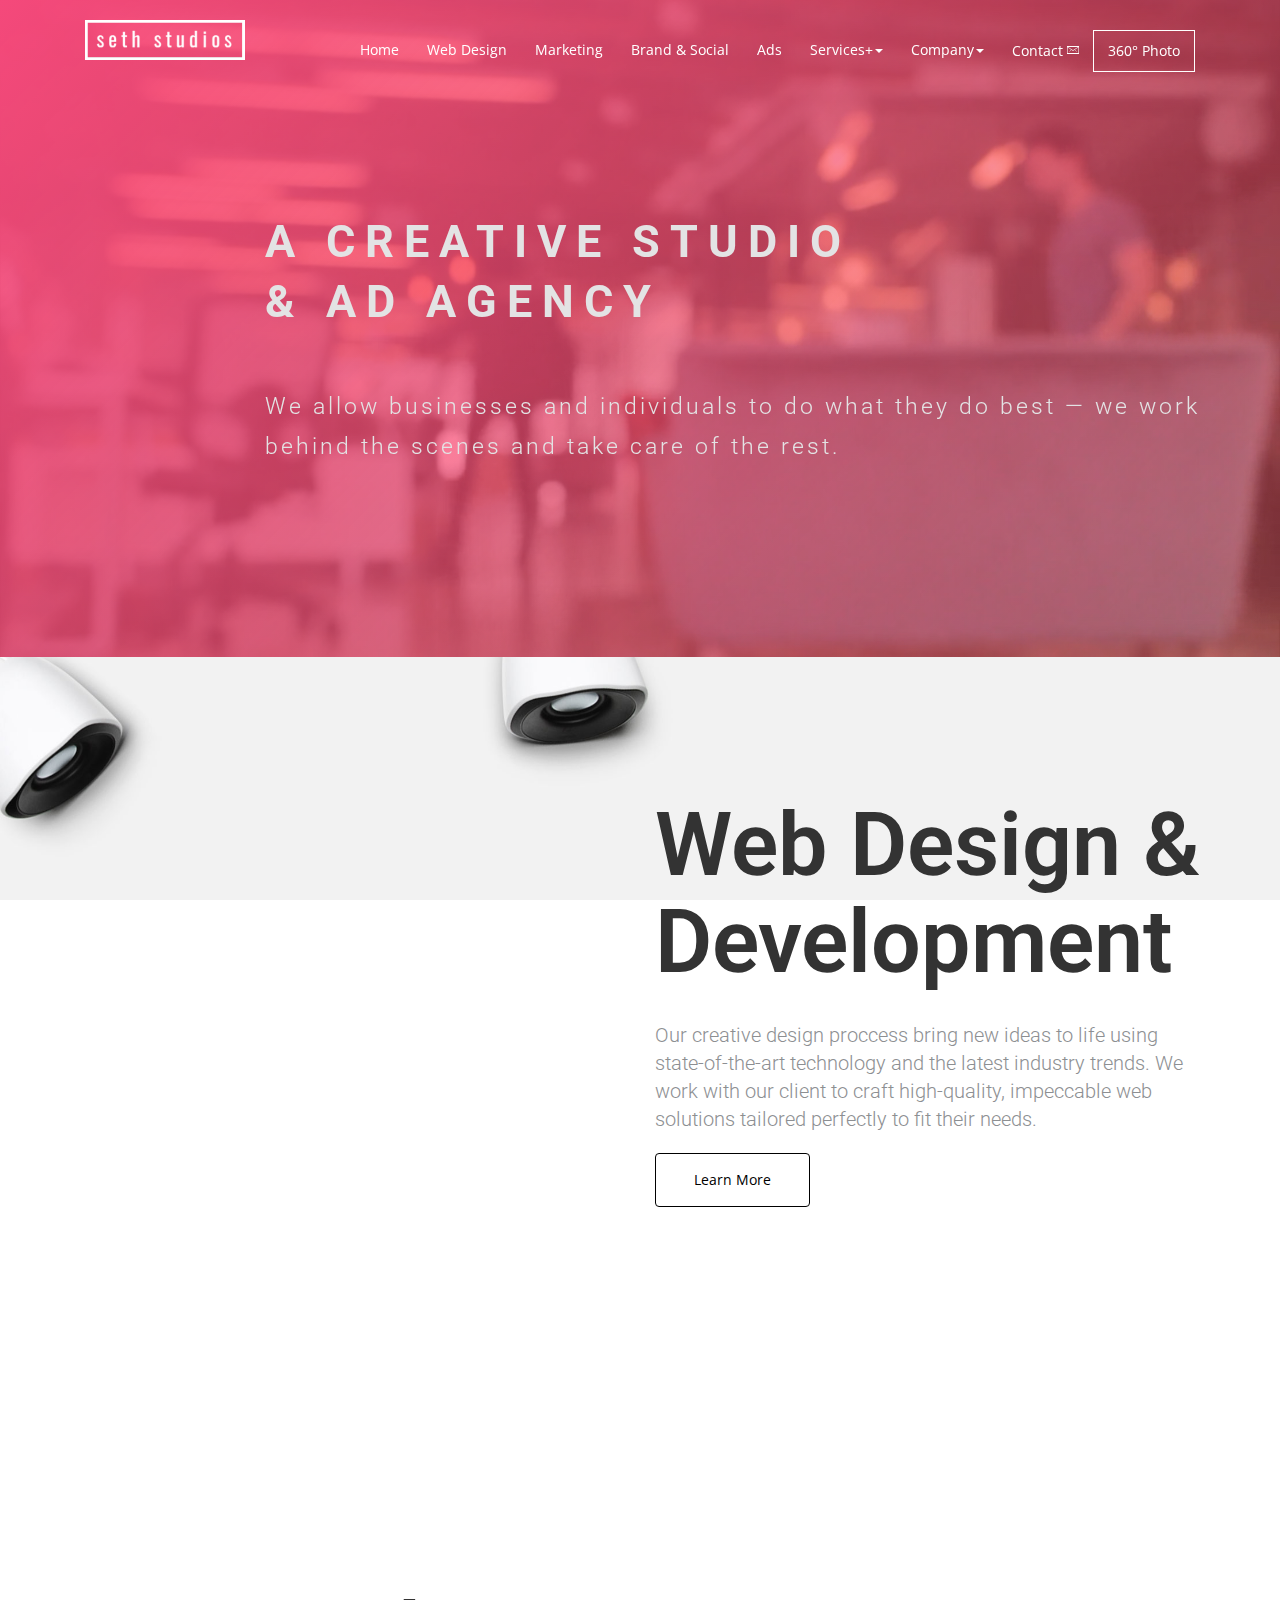
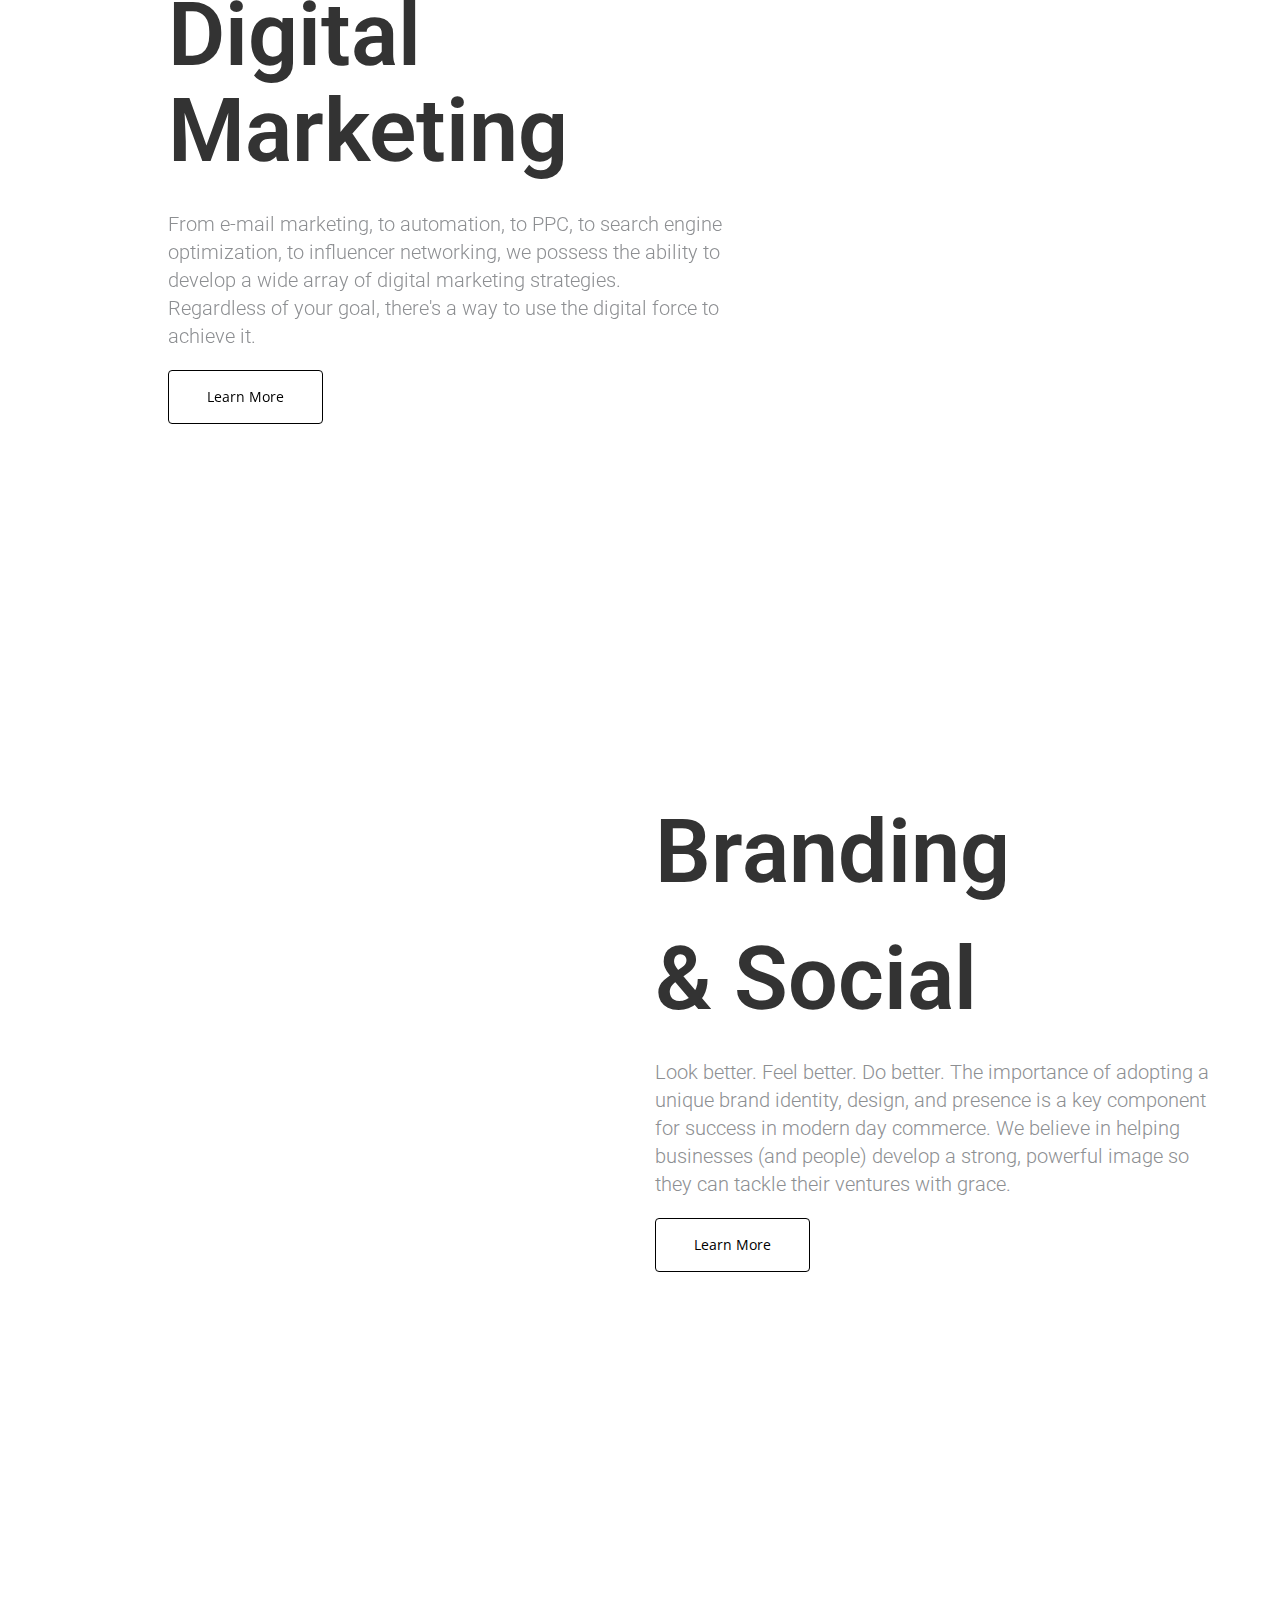
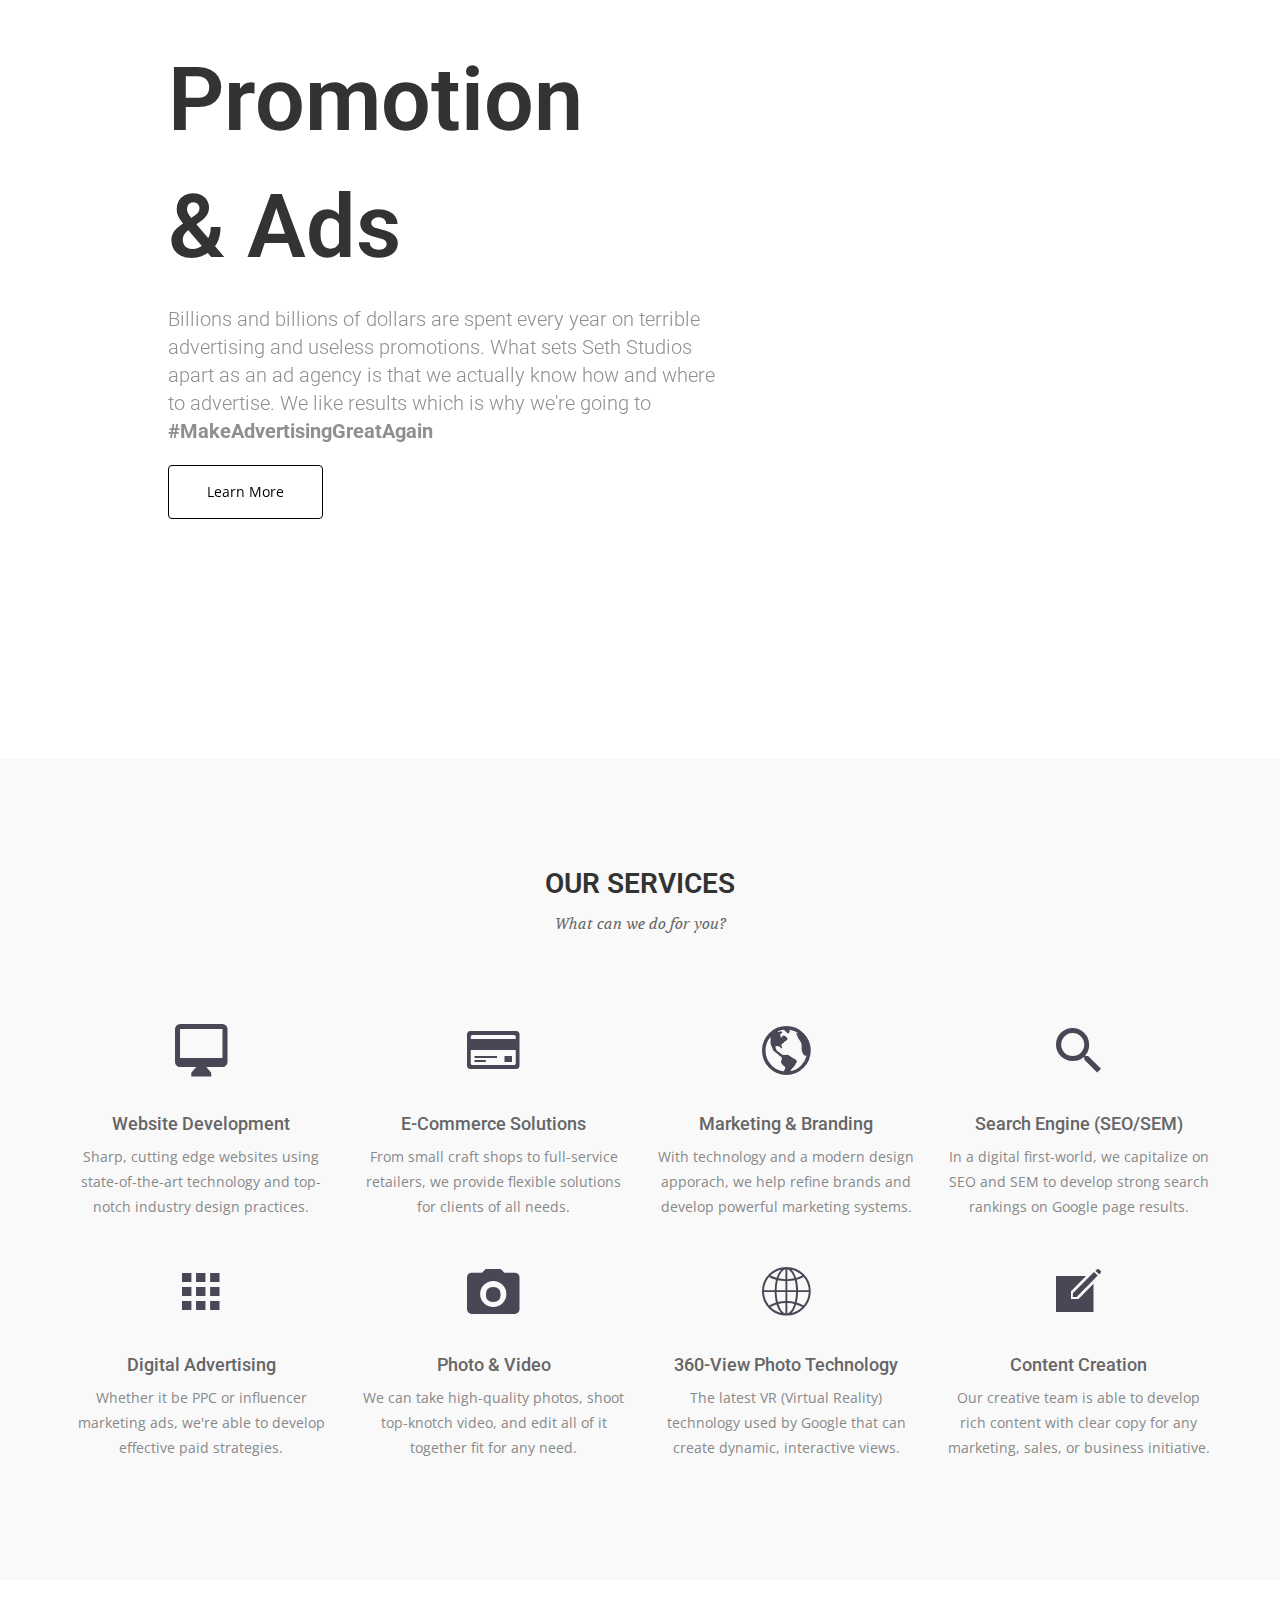
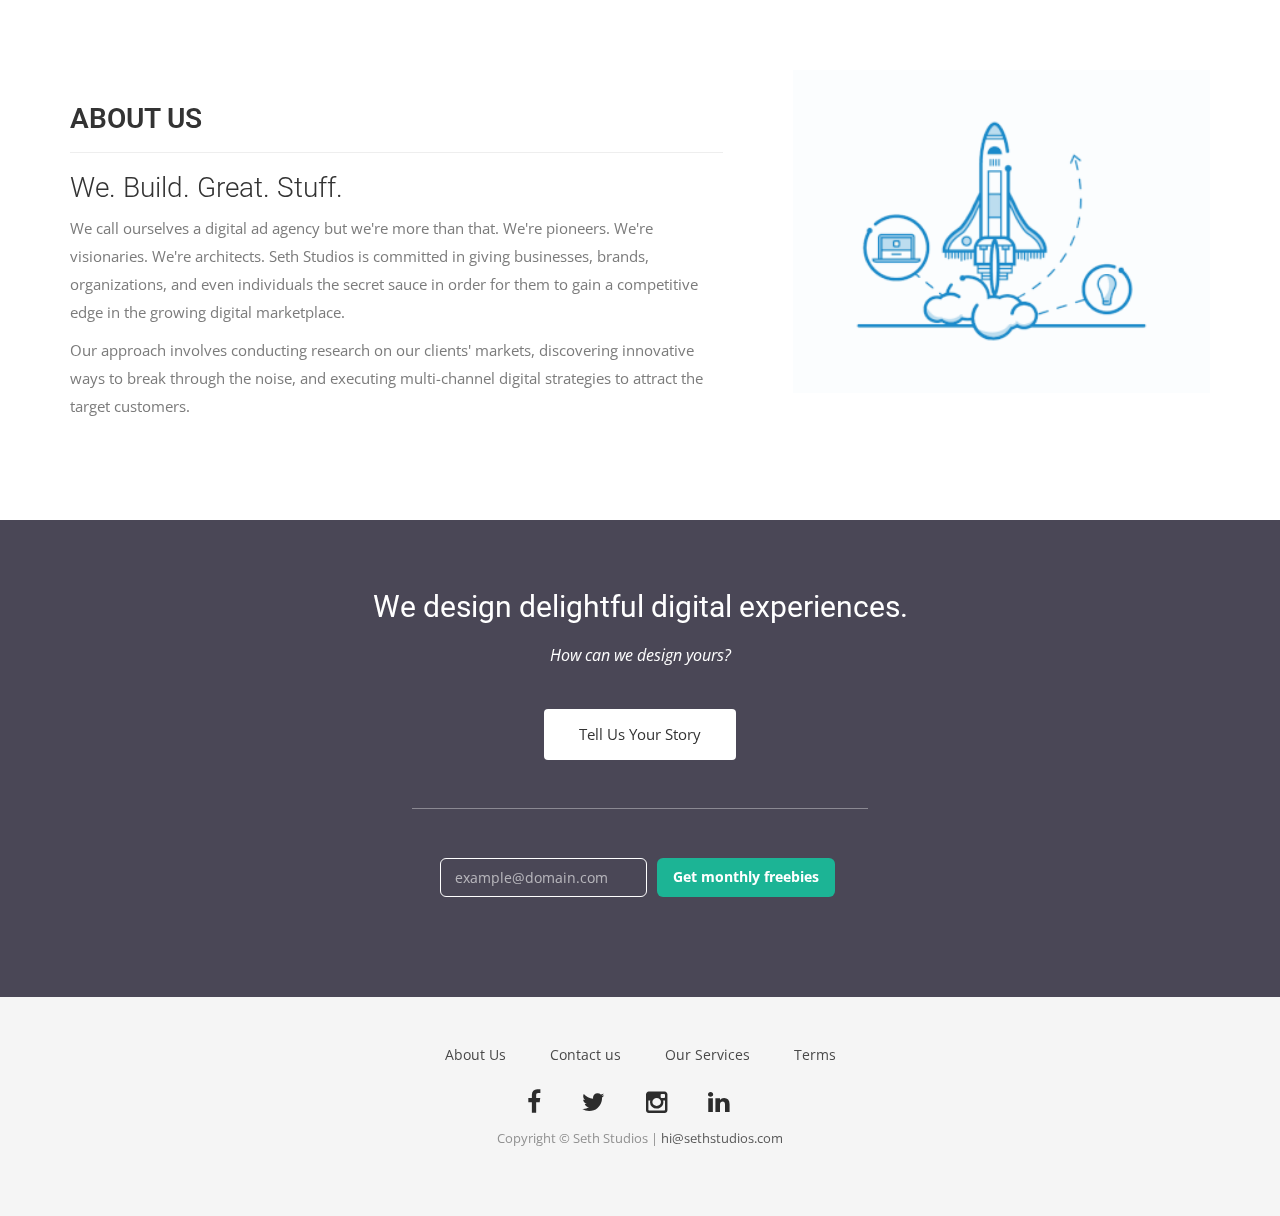
<file: index.html>
<!DOCTYPE html>
<html class="no-js">
  <head>
    <meta charset="utf-8">
    <meta http-equiv="X-UA-Compatible" content="IE=edge">
    <title>Seth Studios — Digital Agency: Web Design, Marketing, 360-VR</title>
    <meta name="description" content="Seth Studios is a website development, marketing, social media, and ad agency. We're experts in digital media, design, SEO, photo & video, and 360 VR solutions.">
    <meta name="viewport" content="width=device-width, initial-scale=1">
    <meta name="google-site-verification" content="zUGOoIxSSqWqXxvIdk-bmQOMpoD7jrZNF-DOPy3kCUY" />
    <meta name="google-site-verification" content="uAOLrh5acsvr_z4oV7c4NNLvRIrvD6gWRcqyRKYDMFA" />
    <!-- Place favicon.ico and apple-touch-icon.png in the root directory -->
    
    <!-- CSS -->
    <link rel="stylesheet" href="css/owl.carousel.css">
    <link rel="stylesheet" href="css/bootstrap.min.css">
    <link rel="stylesheet" href="css/font-awesome.min.css">
    <link rel="stylesheet" href="css/style.css">
    <link rel="stylesheet" href="css/ionicons.min.css">
    <link rel="stylesheet" href="css/animate.css">
    <link rel="stylesheet" href="css/responsive.css">    
    <!-- Js -->
    <script src="js/vendor/modernizr-2.6.2.min.js"></script>
    <script src="//ajax.googleapis.com/ajax/libs/jquery/1.10.2/jquery.min.js"></script>
    <script>window.jQuery || document.write('<script src="js/vendor/jquery-1.10.2.min.js"><\/script>')</script>
    <script src="js/owl.carousel.min.js"></script>
    <script src="js/bootstrap.min.js"></script>
    <script src="js/plugins.js"></script>

    <script src="js/main.js"></script>
<script>
  (function(i,s,o,g,r,a,m){i['GoogleAnalyticsObject']=r;i[r]=i[r]||function(){
  (i[r].q=i[r].q||[]).push(arguments)},i[r].l=1*new Date();a=s.createElement(o),
  m=s.getElementsByTagName(o)[0];a.async=1;a.src=g;m.parentNode.insertBefore(a,m)
  })(window,document,'script','https://www.google-analytics.com/analytics.js','ga');

  ga('create', 'UA-102260524-1', 'auto');
  ga('send', 'pageview');

</script>

  </head>
  <body>
    <!-- Slider Start -->
    <section id="slider">
    <div class="container">
      <div class="row">
        <div class="col-md-12">
          <!-- header Nav Start -->
          <nav class="navbar navbar-default">
            <div class="container-fluid">
              <!-- Brand and toggle get grouped for better mobile display -->
              <div class="navbar-header">
                <button type="button" class="navbar-toggle collapsed" data-toggle="collapse" data-target="#bs-example-navbar-collapse-1">
                <span class="sr-only">Toggle navigation</span>
                <span class="icon-bar"></span>
                <span class="icon-bar"></span>
                <span class="icon-bar"></span>
                </button>
                <a class="navbar-brand" href="#">
                  <img src="img/sethstudios-logo.png" alt="Logo">
                </a>
              </div>
                <!-- Collect the nav links, forms, and other content for toggling -->
                <div class="collapse navbar-collapse" id="bs-example-navbar-collapse-1">
                  <ul class="nav navbar-nav navbar-right">


                    <li><a href="#">Home</a></li>
                    <li><a href="#web">Web Design</a></span></li>
                    <li><a href="#marketing">Marketing</a></li>
                    <li><a href="#social">Brand &amp; Social</a></li>
                    <li><a href="#ads">Ads</a></li>
                   <li class="dropdown">
      <a href="#" data-toggle="dropdown" class="dropdown-toggle">Services+<b class="caret"></b></a>
        <ul class="dropdown-menu" id="menu1" style="background-color:rgba(0,0,0 ,0.8)">
          <li><a href="#service">Website Development</a></li>
          <li><a href="#service">E-Commerce</a></li>
          <li><a href="#service">Search Engine Marketing</a></li>
          <li><a href="#service">Photo &amp; Video</a></li>
          <li><a href="360">360-View Photo Tech</a></li>
          <li><a href="#service">Content Creation</a></li>
         </ul>
     </li>

    <li class="dropdown">
      <a href="#" data-toggle="dropdown" class="dropdown-toggle">Company<b class="caret"></b></a>
        <ul class="dropdown-menu" id="menu1" style="background-color:rgba(0,0,0 ,0.8)">
          <li><a href="work">Portfolio</a></li>
          <li><a href="#about">About Us</a></li>

         </ul>
     </li>
               <li><a href="contact">Contact <i class="ion-ios-email-outline" style="font-size:16px"></i></a></li>
                      <li><a style="border:1px solid" href="360">360° Photo</a></li>
                  </ul>
                </div><!-- /.navbar-collapse -->
              </div><!-- /.container-fluid -->
            </nav>
          </div>
        </div>
      </div>

      <div class="container">
      <video id="bgvideo" id="bgvid" playsinline autoplay muted loop>
<source src="office-web.webm" type="video/webm">
</video>
        <div class="row" id="jumbotext">
          <div class="col-md-10 col-md-offset-2">
            <div class="block">
              <h1 class="animated fadeInUp"><strong>A CREATIVE STUDIO <br> &#38; AD AGENCY</strong></h1>
              <p class="animated fadeInUp">We allow businesses and individuals to do what they do best — we work behind the scenes and take care of the rest.</p>
            </div>
          </div>

        </div>
      </div>
    </section>
     <!-- Call to action Start
    <section id="services-opener">
      <div class="container">
        <div class="row">
          <div class="col-md-12">
            <div class="block">
              <h1>What We Do </h1>
              <hr style="border: 6px solid #fff; width:10%; margin-top: 30px">
            </div>
          </div>
        </div>
      </div>
    </section>-->
    
<!--WEB SERVICES-->
  <section class="feature" id="web">
    <div class="container">
      <div class="row">
        <div class="col-md-6 col-md-offset-6">
          <h2>Web Design &amp; Development</h2>
          <p>Our creative design proccess bring new ideas to life using state-of-the-art technology and the latest industry trends. We work   with our client to craft high-quality, impeccable web solutions tailored perfectly to fit their needs.</p>

          <a style="padding: 16px 38px" href="work" class="btn btn-view-works">Learn More</a>
        </div>
      </div>
    </div>
  </section>
  <!--SOCIAL SERVICES-->
  <section class="feature" id="marketing">
    <div class="container">
      <div class="row">
        <div class="col-md-6 col-md-offset-1">
          <h2>Digital Marketing</h2>
          <p>From e-mail marketing, to automation, to PPC, to search engine optimization, to influencer networking, we possess the ability to develop a wide array of digital marketing strategies. Regardless of your goal, there's a way to use the digital force to achieve it.</p>

          <a style="padding: 16px 38px" href="work" class="btn btn-view-works">Learn More</a>
        </div>
      </div>
    </div>
  </section>
<!-- Marketing & Data-->
<section class="feature" id="social">
    <div class="container">
      <div class="row">
        <div class="col-md-6 col-md-offset-6">
          <h2>Branding</h2>
          <h2>&amp; Social</h2>
          <p>Look better. Feel better. Do better. The importance of adopting a unique brand identity, design, and presence is a key component for success in modern day commerce. We believe in helping businesses (and people) develop a strong, powerful image so they can tackle their ventures with grace.</p>

          <a style="padding: 16px 38px" href="work" class="btn btn-view-works">Learn More</a>
        </div>
      </div>
    </div>
  </section>
  <!-- Ads & Promo-->
<section class="feature" id="ads">
    <div class="container">
      <div class="row">
        <div class="col-md-6 col-md-offset-1">
          <h2>Promotion </h2>
          <h2>&amp; Ads</h2>
          <p>Billions and billions of dollars are spent every year on terrible advertising and useless promotions. What sets Seth Studios apart as an ad agency is that we actually know how and where to advertise. We like results which is why we're going to <strong>#MakeAdvertisingGreatAgain</strong></p>

          <a style="padding: 16px 38px" href="work" class="btn btn-view-works">Learn More</a>
        </div>
      </div>
    </div>
  </section>
   
    <!-- Service Start -->
    <section id="service">
      <div class="container">
        <div class="row">
          <div class="section-title">
            <h2>Our Services</h2>
            <p>What can we do for you?</p>
          </div>
        </div>
        <div class="row ">
          <div class="col-sm-6 col-md-3">
            <div class="service-item">
              <i class="ion-android-desktop"></i>
              <h4>Website Development</h4>
              <p>Sharp, cutting edge websites using state-of-the-art technology and top-notch industry design practices.</p>
            </div>
          </div>
          <div class="col-sm-6 col-md-3">
            <div class="service-item">
              <i class="ion-card"></i>
              <h4>E-Commerce Solutions</h4>
              <p>From small craft shops to full-service retailers, we provide flexible solutions for clients of all needs.</p>
            </div>
          </div>
          <div class="col-sm-6 col-md-3">
            <div class="service-item">
              <i class="ion-android-globe"></i>
              <h4>Marketing &amp; Branding</h4>
              <p>With technology and a modern design apporach, we help refine brands and develop powerful marketing systems.</p>
            </div>
          </div>
          <div class="col-sm-6 col-md-3">
            <div class="service-item">
              <i class="ion-android-search"></i>
              <h4>Search Engine (SEO/SEM)</h4>
              <p>In a digital first-world, we capitalize on SEO and SEM to develop strong search rankings on Google page results.</p>
            </div>
          </div>
          <div class="col-sm-6 col-md-3">
            <div class="service-item">
              <i class="ion-android-apps"></i>
              <h4>Digital Advertising </h4>
              <p>Whether it be PPC or influencer marketing ads, we're able to develop effective paid strategies.</p>
            </div>
          </div>
          <div class="col-sm-6 col-md-3">
            <div class="service-item">
              <i class="ion-android-camera"></i>
              <h4>Photo &amp; Video</h4>
              <p>We can take high-quality photos, shoot top-knotch video, and edit all of it together fit for any need.</p>
            </div>
          </div>
          <div class="col-sm-6 col-md-3">
            <div class="service-item">
              <i class="ion-ios-world-outline"></i>
              <h4>360-View Photo Technology</h4>
              <p>The latest VR (Virtual Reality) technology used by Google that can create dynamic, interactive views.</p>
            </div>
          </div>
          <div class="col-sm-6 col-md-3">
            <div class="service-item">
              <i class="ion-ios-compose"></i>
              <h4>Content Creation</h4>
              <p>Our creative team is able to develop rich content with clear copy for any marketing, sales, or business initiative. </p>
            </div>
          </div>
        </div>
      </div>
    </section>
<!--About Us -->
 <section id="about">
      <div class="container">
        <div class="row">
          <div class="col-md-7 col-sm-12">
            <div class="block">
              <div class="section-title">
                <h2>About Us</h2>
                <hr>
                <h3>We. Build. Great. Stuff.</h3>
              </div>
              <p>We call ourselves a digital ad agency but we're more than that. We're pioneers. We're visionaries. We're architects. Seth Studios is committed in giving businesses, brands, organizations, and even individuals the secret sauce in order for them to gain a competitive edge in the growing digital marketplace.</p>
              <p>Our approach involves conducting research on our clients' markets, discovering innovative ways to break through the noise, and executing multi-channel digital strategies to attract the target customers.</p>
            </div>
          </div><!-- .col-md-7 close -->
          <div class="col-md-5 col-sm-12">
            <div class="block">
              <img src="img/wrapper-img.gif" alt="About Seth Studios">
            </div>
          </div><!-- .col-md-5 close -->
        </div>
      </div>
    </section>
    <!-- Call to action Start -->
    <section class="call-to-action">
      <div class="container">
        <div class="row" >
          <div class="col-md-12">
            <div class="block" style="padding-bottom: 2em">
              <h2>We design delightful digital experiences.</h2>
              <p style="font-size: 16px"><i>How can we design yours?</i></p>
              <a class="btn btn-default btn-call-to-action" href="contact" >Tell Us Your Story</a>
            </div><hr style="width:40%; opacity: 0.4;">
          </div>
        </div>
      </div>

      <div class="container" style="margin-top: 2em">
        <div class="row">
          <div class="col-md-12">
            
          </div>
        </div>
      </div>
            <div class="container">
      <div class="row">
        <div class="col-md-12" style="padding-bottom: 30px">

        <form action="http://sethstudios.us12.list-manage.com/subscribe/post?u=38cf3d749f4a373ef6f8fd1d6&amp;id=922e8dbe2d" id="signup-form" method="post" target="_blank" style="display:flex; width:400px; margin:0 auto;">
          <input style="border:1px solid white; margin-right: 10px" type="email" value="" name="EMAIL" class="email" id="mce-EMAIL" placeholder="example@domain.com" required>
            <!-- real people should not fill this in and expect good things - do not remove this or risk form bot signups-->
            <div style="position: absolute; left: -5000px;" aria-hidden="true"><input type="text" name="b_38cf3d749f4a373ef6f8fd1d6_922e8dbe2d" tabindex="-1" value=""></div>
            <div class="clear"><input type="submit" value="Get monthly freebies" name="subscribe" id="mc-embedded-subscribe" class="button"></div>
</form>  </div></div></div>
    </section>
    <!-- Content Start -->
   <!-- <section id="testimonial">
      <div class="container">
        <div class="row">
          <div class="section-title text-center">
            <h2>Testimonials &amp; Fun Facts</h2>
            <p>Here's what some of our customers think about us.</p>
          </div>
        </div>
        <div class="row">
          <div class="col-md-12">
            <div class="testimonial-carousel">
              <div id="testimonial-slider" class="owl-carousel">
                <div>
                    <img src="img/cotation.png" alt="IMG">
                    <p>"A remarkable company with capable, talented, and well-spoken operators. Seth Studios worked on key digital projects, including a high-speed revamp of our website - which they did in half the time and cost of our previous revamp."</p>
                    <div class="user">s
                      <p><span>Past Client</span> Stylitics, a venture-backed tech startup</p>
                    </div>
                </div>
                <div>
                  <img src="img/cotation.png" alt="IMG">
                    <p>"Seth Studios is a firm that's super easy to work with. They provide high-quaity services efficiently for competitive prices. They're my go-to agency for any digital, marketing, or brand needs."</p>
                    <div class="user">
                      <p><span>Past Client</span>Estevez Tax, Private Tax/Bookeeping Firm</p>
                    </div>
                </div>
                <div>
                  <img src="img/cotation.png" alt="IMG">
                    <p>"Seth Studios always understands my brand needs and goals. They provide solid insight on how to tackle my marketing goals and grow my client base. They're undoubtedly an industry disruptor."</p>
                    <div class="user">
                      <p><span>Past Client</span>Private Health Professional</p>
                    </div>
                </div>
                <div>
                  <img src="img/cotation.png" alt="IMG">
                    <p>"Seth Studios is a firm that's super easy to work with. They provide high-quaity services efficiently for competitive prices. They're my go-to agency for any digital, marketing, or brand needs."</p>
                    <div class="user">
                      <p><span>Past Client</span>Small Business Owner</p>
                    </div>
                </div>
              </div>
            </div>
          </div>
        </div>
      </div>
    </section>-->

<!-- Signup Form -->
      <!-- Begin MailChimp Signup Form -->


    
    <!-- footer Start -->
    <footer>
      <div class="container">
        <div class="row">
          <div class="col-md-12">
            <div class="footer-manu">
              <ul>
                <li><a href="#about">About Us</a></li>
                <li><a href="contact">Contact us</a></li>
                <li><a href="#service">Our Services</a></li>
                <li><a href="#">Terms</a></li>
              </ul>
            </div>
       <ul class="social-icons" style="margin-top:0px; margin-bottom: 10px">
                 <li><a href="http://facebook.com/SethStudios" target=="_blank"><i class="fa fa-facebook"></i></a>
                    </li>
                    <li>
                      <a href="http://twitter.com/SethStudiosHQ" target=="_blank"><i class="fa fa-twitter"></i></a>
                    </li>
                    <li>
                      <a href="http://instagram.com/SethStudios" target="_blank"><i class="fa fa-instagram"></i></a>
                    </li>
                    <li>
                      <a href="https://www.linkedin.com/company-beta/11186625/" target="_blank"><i class="fa fa-linkedin"></i></a>
                    </li>
                  </ul>

            <p>Copyright &copy; Seth Studios | <a href="mailto:hi@sethstudios.com">hi@sethstudios.com</a></p>
          </div>
        </div>
      </div>
    </footer>
            
            
  <script>document.write('<script src="http://' + (location.host || 'localhost').split(':')[0] + ':35729/livereload.js?snipver=1"></' + 'script>')</script>
            
    
    </body>
</html>
</file>
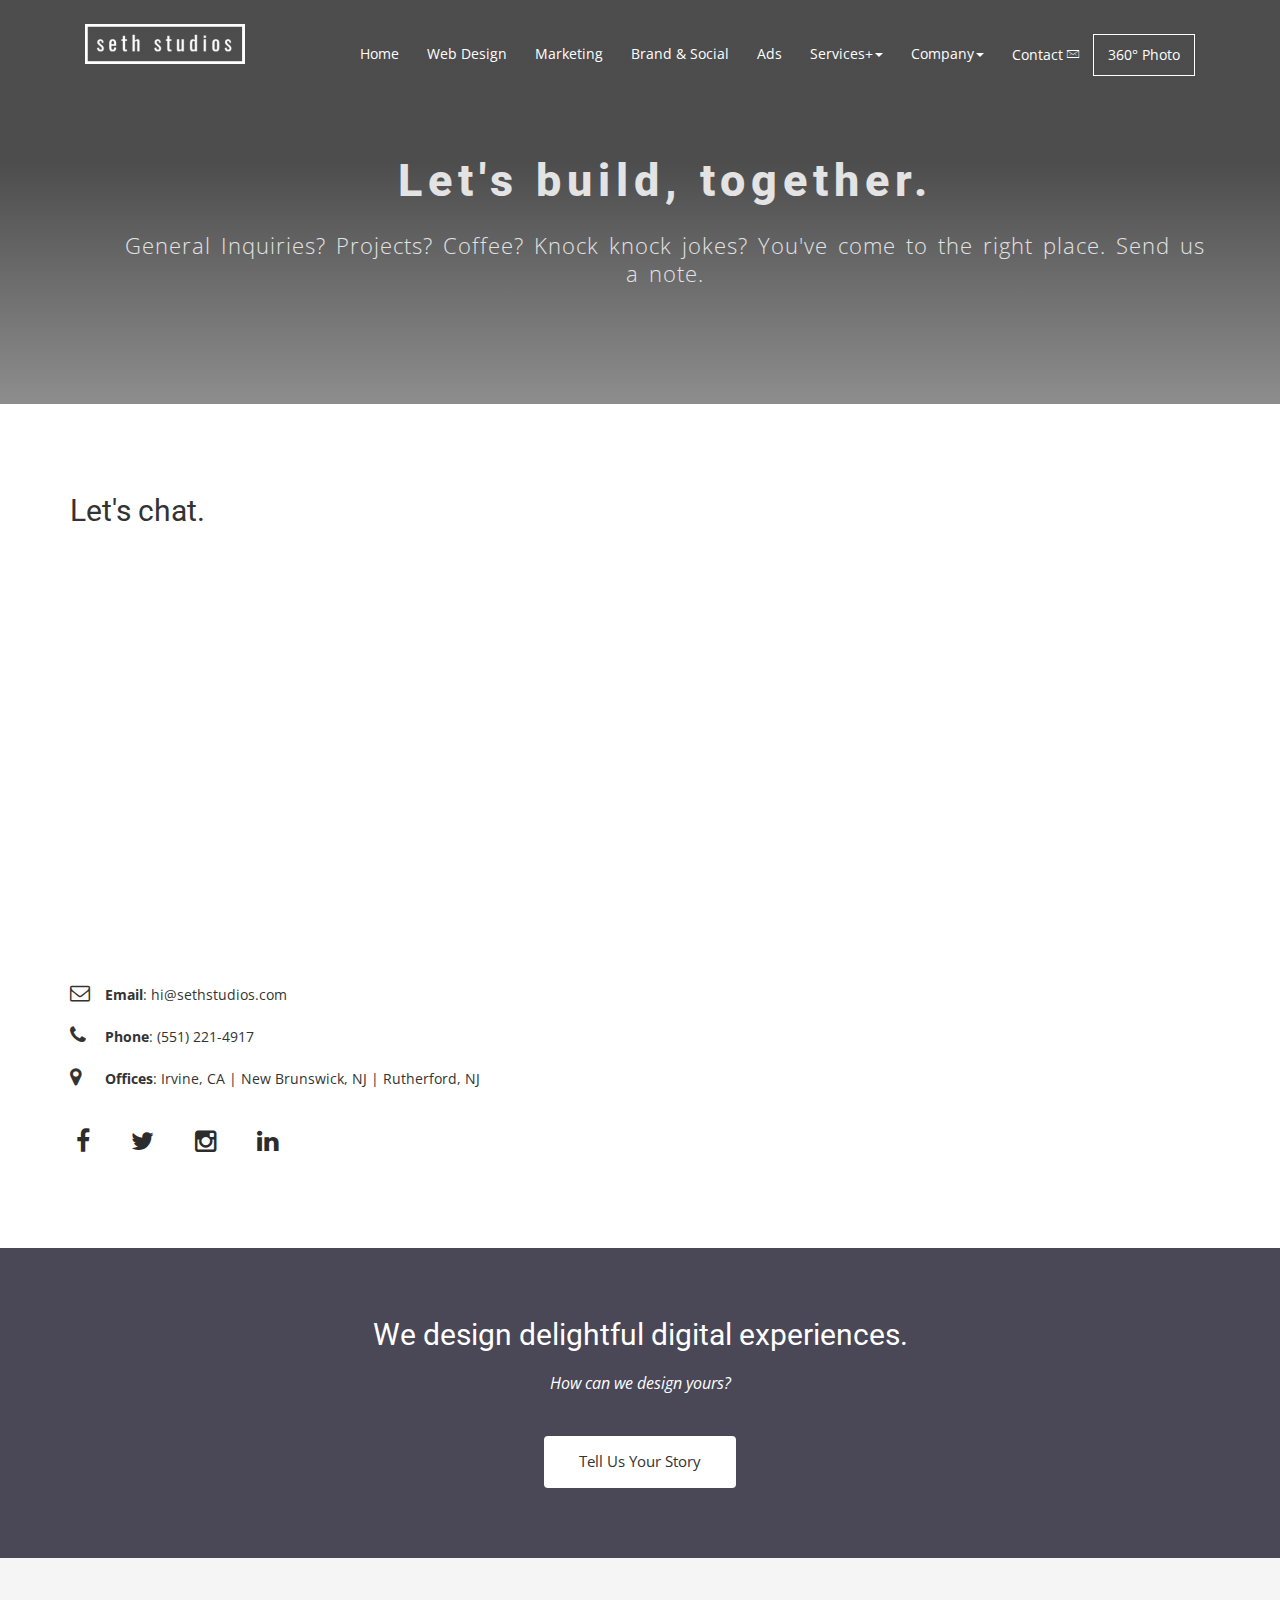
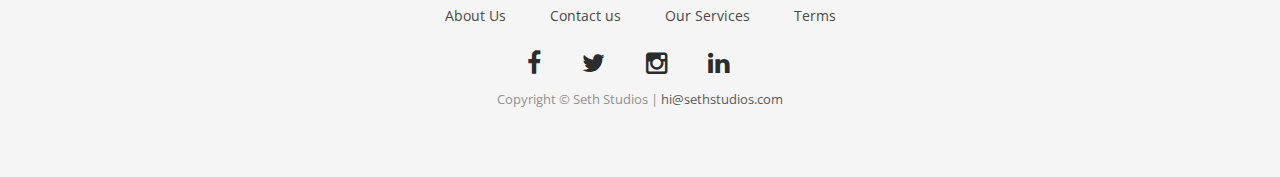
<file: contact.html>
<!DOCTYPE html>
<html class="no-js">
  <head>
    <meta charset="utf-8">
    <meta http-equiv="X-UA-Compatible" content="IE=edge">
    <title>Contact Us | Seth Studios: Digital Marketing, Website, &amp; Ad Agency</title>
    <meta name="description" content="Contact us at Seth Studios for any digital media, web design, marketing, or photo & video projects. We produce multimedia content in Irvine, CA & Rutherford, NJ">
    <meta name="viewport" content="width=device-width, initial-scale=1">
    <!-- Place favicon.ico and apple-touch-icon.png in the root directory -->
    
    <!-- CSS -->
    <link rel="stylesheet" href="css/owl.carousel.css">
    <link rel="stylesheet" href="css/bootstrap.min.css">
    <link rel="stylesheet" href="css/font-awesome.min.css">
    <link rel="stylesheet" href="css/style.css">
    <link rel="stylesheet" href="css/ionicons.min.css">
    <link rel="stylesheet" href="css/animate.css">
    <link rel="stylesheet" href="css/responsive.css">
    
    <!-- Js -->
    <script src="js/vendor/modernizr-2.6.2.min.js"></script>
    <script src="//ajax.googleapis.com/ajax/libs/jquery/1.10.2/jquery.min.js"></script>
    <script>window.jQuery || document.write('<script src="js/vendor/jquery-1.10.2.min.js"><\/script>')</script>
    <script src="js/bootstrap.min.js"></script>
    <script src="js/owl.carousel.min.js"></script>
    <script src="js/plugins.js"></script>
    <script src="js/main.js"></script>

    <script>
  (function(i,s,o,g,r,a,m){i['GoogleAnalyticsObject']=r;i[r]=i[r]||function(){
  (i[r].q=i[r].q||[]).push(arguments)},i[r].l=1*new Date();a=s.createElement(o),
  m=s.getElementsByTagName(o)[0];a.async=1;a.src=g;m.parentNode.insertBefore(a,m)
  })(window,document,'script','https://www.google-analytics.com/analytics.js','ga');

  ga('create', 'UA-102260524-1', 'auto');
  ga('send', 'pageview');

</script>


  </head>
  <body>
    <!-- Header Start -->
   
        <!-- Slider Start -->
        <section id="global-header">


          <div class="container">
                  <div class="row">
                    <div class="col-md-12">
                      <!-- header Nav Start -->
                         <nav class="navbar navbar-default">
            <div class="container-fluid">
              <!-- Brand and toggle get grouped for better mobile display -->
              <div class="navbar-header">
                <button type="button" class="navbar-toggle collapsed" data-toggle="collapse" data-target="#bs-example-navbar-collapse-1">
                <span class="sr-only">Toggle navigation</span>
                <span class="icon-bar"></span>
                <span class="icon-bar"></span>
                <span class="icon-bar"></span>
                </button>
                <a class="navbar-brand" href="http://sethstudios.com">
                  <img src="img/sethstudios-logo.png" alt="Logo">
                </a>
              </div>
                <!-- Collect the nav links, forms, and other content for toggling -->
                <div class="collapse navbar-collapse" id="bs-example-navbar-collapse-1">
                  <ul class="nav navbar-nav navbar-right">


                    <li><a href="#">Home</a></li>
                    <li><a href="http://sethstudios.com#web">Web Design</a></span></li>
                    <li><a href="http://sethstudios.com#marketing">Marketing</a></li>
                    <li><a href="http://sethstudios.com#social">Brand &amp; Social</a></li>
                    <li><a href="http://sethstudios.com#ads">Ads</a></li>
                   <li class="dropdown">
      <a href="#" data-toggle="dropdown" class="dropdown-toggle">Services+<b class="caret"></b></a>
        <ul class="dropdown-menu" id="menu1" style="background-color:rgba(0,0,0 ,0.8)">
          <li><a href="http://sethstudios.com#service">Website Development</a></li>
          <li><a href="http://sethstudios.com#service">E-Commerce</a></li>
          <li><a href="http://sethstudios.com#service">Search Engine Marketing</a></li>
          <li><a href="http://sethstudios.com#service">Photo &amp; Video</a></li>
          <li><a href="360">360-View Photo Tech</a></li>
          <li><a href="http://sethstudios.com#service">Content Creation</a></li>
         </ul>
     </li>

    <li class="dropdown">
      <a href="#" data-toggle="dropdown" class="dropdown-toggle">Company<b class="caret"></b></a>
        <ul class="dropdown-menu" id="menu1" style="background-color:rgba(0,0,0 ,0.8)">
          <li><a href="work">Portfolio</a></li>
          <li><a href="http://sethstudios.com#about">About Us</a></li>

         </ul>
     </li>
               <li><a href="contact">Contact <i class="ion-ios-email-outline" style="font-size:16px"></i></a></li>
                      <li><a style="border:1px solid" href="360">360° Photo</a></li>
                  </ul>
                </div><!-- /.navbar-collapse -->
              </div><!-- /.container-fluid -->
            </nav>
                      </div>
                    </div>
                  </div>





          <div class="container">
            <div class="row">
              <div class="col-md-12">
                <div class="block" style="padding-top:80px">
                  <h1>Let's build, together.</h1>
                  <p>General Inquiries? Projects? Coffee? Knock knock jokes? You've come to the right place. Send us a note.</p>
                </div>
              </div>
            </div>
          </div>
        </section>
        <!-- contact form start -->
        <section id="contact-form">
        <div class="container">
        <h2>Let's chat.</h2>
        <div id="mysecondframe" style="padding-top:5em">
            <iframe src="https://services.cognitoforms.com/f/EyHkhx3dw0iKMdIn4lg1XA?id=1" id="my-iframe" style="position:relative;width:1px;min-width:100%;*width:100%;" frameborder="0" scrolling="yes" seamless="seamless" height="529" width="100%"></iframe>
<script src="https://services.cognitoforms.com/scripts/embed.js"></script></div>
          
            <div class="row">

              <div class="col-md-6 col-sm-12">
                <div class="block">
                  <!-- <form>
                    <div class="form-group">
                      <input type="text" class="form-control" placeholder="Your Name">
                    </div>
                    <div class="form-group">
                      <input type="text" class="form-control" placeholder="Email Address">
                    </div>
                    <div class="form-group">
                      <input type="text" class="form-control" placeholder="Subject">
                    </div>
                  </form>
                </div>
              </div>
              <div class="col-md-6 col-sm-12">
                <div class="block">
                  <form>
                    <div class="form-group-2">
                      <textarea class="form-control" rows="3" placeholder="Your Message"></textarea>
                    </div>
                    <button class="btn btn-default" type="submit">Send Message</button>
                  </form> -->
                </div>
                </div>
              </div>
           
            <div id="contact-box" class="row">
              <div class="col-md-12 col-sm-12">
                <div class="block">
                  
                  <ul class="address-block">
                    <li>
                      <i class="fa fa-envelope-o"></i><strong>Email</strong>: hi@sethstudios.com
                    </li>
                    <li>
                      <i class="fa fa-phone"></i><strong>Phone</strong>: (551) 221-4917
                    </li>
                    <li>
                      <i class="fa fa-map-marker"></i><strong>Offices</strong>: Irvine, CA | New Brunswick, NJ | Rutherford, NJ
                    </li>
                  </ul>

                  <ul class="social-icons">
                       <li><a href="http://facebook.com/SethStudios" target=="_blank"><i class="fa fa-facebook"></i></a>
                    </li>
                    <li>
                      <a href="http://twitter.com/SethStudiosHQ" target=="_blank"><i class="fa fa-twitter"></i></a>
                    </li>
                    <li>
                      <a href="http://instagram.com/SethStudios" target="_blank"><i class="fa fa-instagram"></i></a>
                    </li>
                    <li>
                      <a href="https://www.linkedin.com/company-beta/11186625/" target="_blank"><i class="fa fa-linkedin"></i></a>
                    </li>
                  </ul>
                </div>
              </div>
             
              </div>
            </div>
          </div>
        </section>
        <!-- Call to action Start -->
       <section class="call-to-action">
      <div class="container">
        <div class="row">
          <div class="col-md-12">
            <div class="block">
              <h2>We design delightful digital experiences.</h2>
              <p style="font-size: 16px"><i>How can we design yours?</i></p>
              <a class="btn btn-default btn-call-to-action" href="contact" >Tell Us Your Story</a>
            </div>
          </div>
        </div>
      </div>


    </section>

        <!-- footer Start -->
         <footer>
      <div class="container">
        <div class="row">
          <div class="col-md-12">
            <div class="footer-manu">
              <ul>
                <li><a href="http://sethstudios.com/#about">About Us</a></li>
                <li><a href="http://sethstudios.com/contact">Contact us</a></li>
                <li><a href="http://sethstudios.com/#service">Our Services</a></li>
                <li><a href="#">Terms</a></li>
              </ul>
            </div>
       <ul class="social-icons" style="margin-top:0px; margin-bottom: 10px">
                    <li><a href="http://facebook.com/SethStudios" target=="_blank"><i class="fa fa-facebook"></i></a>
                    </li>
                    <li>
                      <a href="http://twitter.com/SethStudiosHQ" target=="_blank"><i class="fa fa-twitter"></i></a>
                    </li>
                    <li>
                      <a href="http://instagram.com/SethStudios" target="_blank"><i class="fa fa-instagram"></i></a>
                    </li>
                    <li>
                      <a href="https://www.linkedin.com/company-beta/11186625/" target="_blank"><i class="fa fa-linkedin"></i></a>
                    </li>
                  </ul>

            <p>Copyright &copy; Seth Studios | <a href="mailto:hi@sethstudios.com">hi@sethstudios.com</a></p>
          </div>
        </div>
      </div>
    </footer>
        
        
        
      </body>
    </html>
</file>
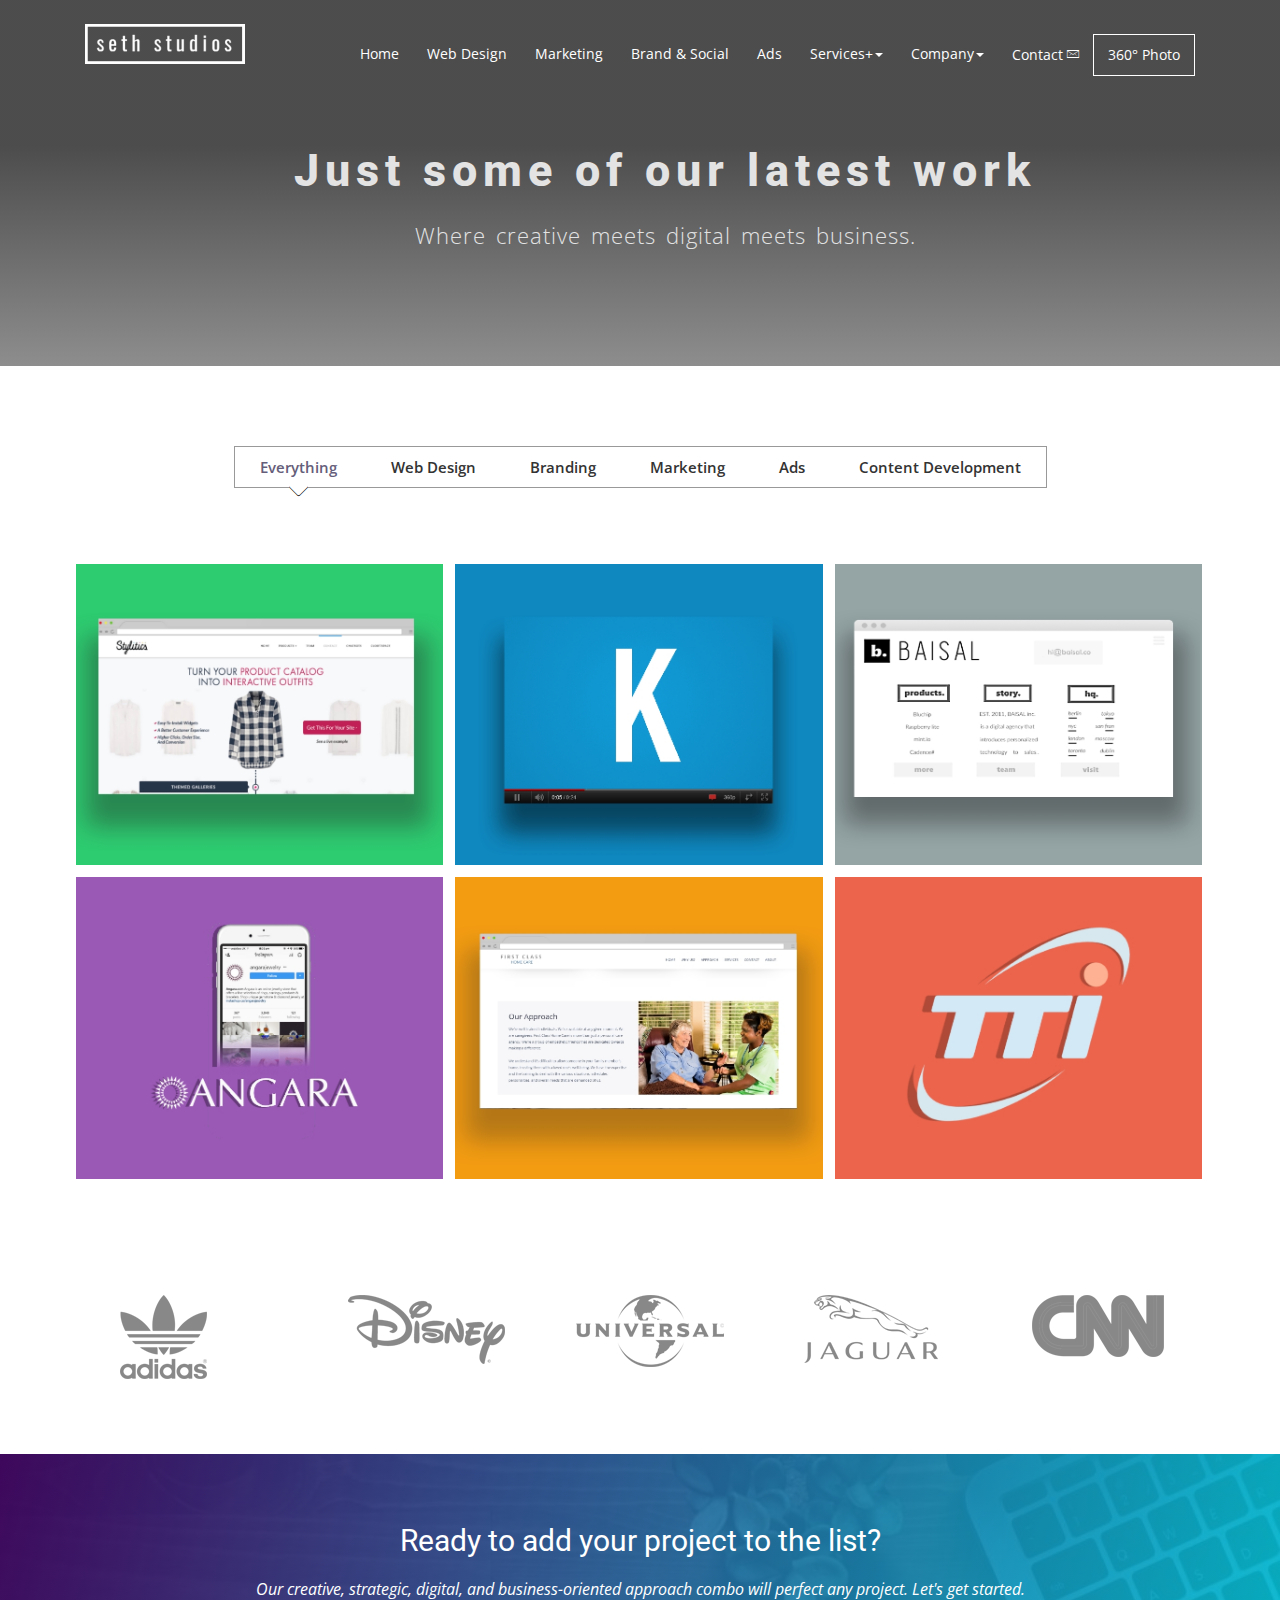
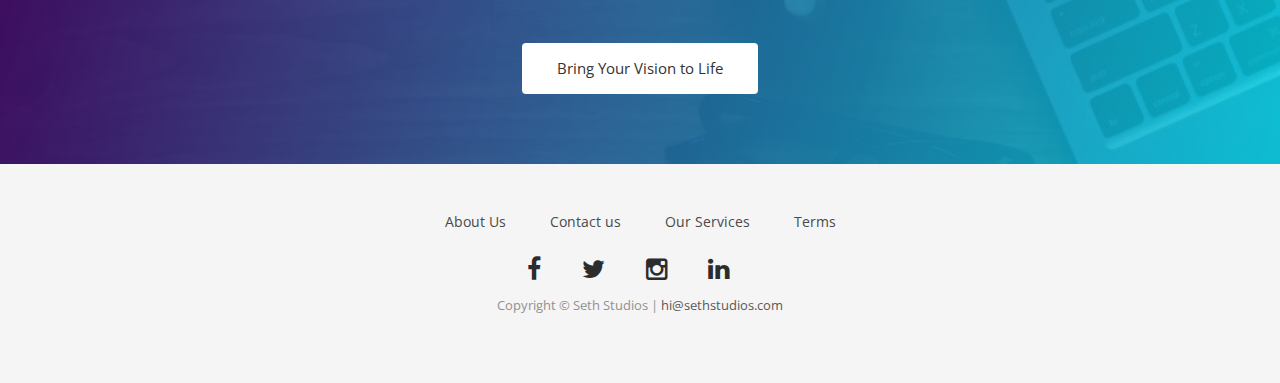
<file: work.html>
<!DOCTYPE html>
<html class="no-js">
  <head>
    <meta charset="utf-8">
    <meta http-equiv="X-UA-Compatible" content="IE=edge">
    <title>Work and Portfolio | Seth Studios: Digital Marketing, Website, &amp; Ad Agency</title>
    <meta name="description" content="">
    <meta name="viewport" content="width=device-width, initial-scale=1">
    <!-- Place favicon.ico and apple-touch-icon.png in the root directory -->
    
    <!-- CSS -->
    <link rel="stylesheet" href="css/owl.carousel.css">
    <link rel="stylesheet" href="css/bootstrap.min.css">
    <link rel="stylesheet" href="css/font-awesome.min.css">
    <link rel="stylesheet" href="css/style.css">
    <link rel="stylesheet" href="css/ionicons.min.css">
    <link rel="stylesheet" href="css/animate.css">
    <link rel="stylesheet" href="css/responsive.css">
    
    <!-- Js -->
    <script src="js/vendor/modernizr-2.6.2.min.js"></script>
    <script src="//ajax.googleapis.com/ajax/libs/jquery/1.10.2/jquery.min.js"></script>
    <script>window.jQuery || document.write('<script src="js/vendor/jquery-1.10.2.min.js"><\/script>')</script>
    <script src="js/bootstrap.min.js"></script>
    <script src="js/owl.carousel.min.js"></script>
    <script src="js/plugins.js"></script>
    <script src="js/main.js"></script>

    <script>
  (function(i,s,o,g,r,a,m){i['GoogleAnalyticsObject']=r;i[r]=i[r]||function(){
  (i[r].q=i[r].q||[]).push(arguments)},i[r].l=1*new Date();a=s.createElement(o),
  m=s.getElementsByTagName(o)[0];a.async=1;a.src=g;m.parentNode.insertBefore(a,m)
  })(window,document,'script','https://www.google-analytics.com/analytics.js','ga');

  ga('create', 'UA-102260524-1', 'auto');
  ga('send', 'pageview');

</script>
  </head>
  <body>




    
        <!-- Slider Start -->
    <section id="global-header">
     <div class="container">
            <div class="row">
                <div class="col-md-12">
                            <!-- header Nav Start -->
                     <nav class="navbar navbar-default">
            <div class="container-fluid">
              <!-- Brand and toggle get grouped for better mobile display -->
              <div class="navbar-header">
                <button type="button" class="navbar-toggle collapsed" data-toggle="collapse" data-target="#bs-example-navbar-collapse-1">
                <span class="sr-only">Toggle navigation</span>
                <span class="icon-bar"></span>
                <span class="icon-bar"></span>
                <span class="icon-bar"></span>
                </button>
                <a class="navbar-brand" href="http://sethstudios.com">
                  <img src="img/sethstudios-logo.png" alt="Logo">
                </a>
              </div>
                <!-- Collect the nav links, forms, and other content for toggling -->
                <div class="collapse navbar-collapse" id="bs-example-navbar-collapse-1">
                  <ul class="nav navbar-nav navbar-right">


                    <li><a href="http://sethstudios.com">Home</a></li>
                    <li><a href="http://sethstudios.com#web">Web Design</a></span></li>
                    <li><a href="http://sethstudios.com#marketing">Marketing</a></li>
                    <li><a href="http://sethstudios.com#social">Brand &amp; Social</a></li>
                    <li><a href="http://sethstudios.com#ads">Ads</a></li>
                   <li class="dropdown">
      <a href="#" data-toggle="dropdown" class="dropdown-toggle">Services+<b class="caret"></b></a>
        <ul class="dropdown-menu" id="menu1" style="background-color:rgba(0,0,0 ,0.8)">
          <li><a href="http://sethstudios.com#service">Website Development</a></li>
          <li><a href="http://sethstudios.com#service">E-Commerce</a></li>
          <li><a href="http://sethstudios.com#service">Search Engine Marketing</a></li>
          <li><a href="http://sethstudios.com#service">Photo &amp; Video</a></li>
          <li><a href="360">360-View Photo Tech</a></li>
          <li><a href="http://sethstudios.com#service">Content Creation</a></li>
         </ul>
     </li>

    <li class="dropdown">
      <a href="#" data-toggle="dropdown" class="dropdown-toggle">Company<b class="caret"></b></a>
        <ul class="dropdown-menu" id="menu1" style="background-color:rgba(0,0,0 ,0.8)">
          <li><a href="work">Portfolio</a></li>
          <li><a href="http://sethstudios.com#about">About Us</a></li>

         </ul>
     </li>
               <li><a href="contact">Contact <i class="ion-ios-email-outline" style="font-size:16px"></i></a></li>
                      <li><a style="border:1px solid" href="360">360° Photo</a></li>
                  </ul>
                </div><!-- /.navbar-collapse -->
              </div><!-- /.container-fluid -->
            </nav>
                </div>
            </div>
        </div>
        <div class="container">
            <div class="row">
                <div class="col-md-12">
                    <div class="block" style="padding-top:70px">
                        <h1 >Just some of our latest work</h1>
                        <p>Where creative meets digital meets business.</p>
                    </div>
                </div>
            </div>
        </div>
    </section>
        <!-- Portfolio Start -->
    <section id="portfolio-work">
        <div class="container">
            <div class="row">

              <div class="col-md-12">
                <div class="block">
                  <div class="portfolio-menu">
                    <ul>
                        <li class="filter" data-filter="all">Everything</li>
                        <li class="filter" data-filter=".Websites">Web Design</li>
                        <li class="filter" data-filter=".Branding">Branding</li>
                        <li class="filter" data-filter=".Marketing">Marketing</li>
                        <li class="filter" data-filter=".ads">Ads</li>
                        <li class="filter" data-filter=".content">Content Development</li>
                    </ul>
                  </div>
                  <div class="portfolio-contant">
                    <ul id="portfolio-contant-active">
                        <li class="mix Websites">
                          <a href="#">
                            <img src="img/portfolio/stylitics.jpg" alt="">
                            <div class="overly">
                              <div class="position-center">
                                <h2>Stylitics Inc.</h2>
                                <p>A full website redesign for Stylitics — a fashion-tech startup that raised over $5 million in seed and venture capital.<br><br> <a href="http://about.stylitics.com" target="_blank" style="border: 1px solid white">www.about.stylitics.com</a></p>
                                
                              </div>
                            </div>
                          </a>
                      </li>
                      <li class="mix Marketing ads content">
                        <a href="#">
                          <img src="img/portfolio/korra.jpg" alt="">
                          <div class="overly">
                            <div class="position-center">
                              <h2>UltimateKorra Media</h2>
                              <p>Grew video brand from 0 to 1.3 million views for UltimateKorra, a media publishing magazine.
                              <br><br> <a href="http://youtube.com/UltimateKorraTV" target="_blank" style="border: 1px solid white">youtube.com/UltimateKorraTV</a></p>
                              
                            </div>
                          </div>
                        </a>
                      </li>
                      <li class="mix Websites Branding">
                        <a href="#">
                          <img src="img/portfolio/baisal.jpg" alt="">
                          <div class="overly">
                            <div class="position-center">
                            <h2>Baisal Inc.</h2>
                              <p>Developed UI/UX, brand, and wireframing for Baisal, a global sales-tech solutions firm.<br><br> <a href="http://sethstudios.com/contact" target="_blank" style="border: 1px solid white">Learn More</a><</p></p>
                              
                              
                            </div>
                          </div>
                          
                        </a>
                      </li>
                      <li class="mix Marketing Branding">
                        <a href="#">
                          <img src="img/portfolio/angara.jpg" alt="">
                          <div class="overly">
                            <div class="position-center">
                              <h2>Angara Inc.</h2>
                              <p>Managed social channels and debuted Instagram for Angara, an e-commerce jewelry botique.
                              <br><br> <a href="http://instagram.com/AngaraJewelry" target="_blank" style="border: 1px solid white">instagram.com/AngaraJewelry</a></p>
                              
                            </div>
                          </div>
                        </a>
                      </li>
                      <li class="mix Websites">
                        <a href="#">
                          <img src="img/portfolio/firstclass.jpg" alt="">
                          <div class="overly">
                            <div class="position-center">
                              <h2>FirstClass Home Care</h2>
                              <p>Designed and built website for FirstClass, a health and homecare agency.
                              <br><br> <a href="http://firstclasshomecarenj.com/" target="_blank" style="border: 1px solid white">Vist website</a></p>
                              
                            </div>
                          </div>
                        </a>
                      </li>
                      <li class="mix Marketing content">
                        <a href="#">
                          <img src="img/portfolio/tti2.jpg" alt="">
                          <div class="overly">
                            <div class="position-center">
                            <h2>Techtronic Industries</h2>
                              <p>Designed presentations for a sales division under TTI Group, a $65 billion investment holding firm.<br><br> <a href="http://sethstudios.com/contact" target="_blank" style="border: 1px solid white">Learn More</a><</p>
                              
                              
                            </div>
                          </div>
                        </a>
                      </li>
                    </ul>
                  </div>
                </div>
              </div>
            </div>
        </div>
    </section>

    <!-- Clients Logo Section Start -->
    <section id="clients-logo-section">
      <div class="container">
        <div class="row">
          <div class="col-md-12">
            <div class="block">
              <div id="clients-logo" class="owl-carousel">
                <div class="clients-logo-img">
                  <img src="img/clients/clients-logo1.png" alt="Features">
                </div>
                <div class="clients-logo-img">
                  <img src="img/clients/clients-logo2.png" alt="Features">
                </div>
                <div class="clients-logo-img">
                  <img src="img/clients/clients-logo3.png" alt="Features">
                </div>
                <div class="clients-logo-img">
                  <img src="img/clients/clients-logo4.png" alt="Features">
                </div>
                <div class="clients-logo-img">
                  <img src="img/clients/clients-logo5.png" alt="Features">
                </div>
                <div class="clients-logo-img">
                  <img src="img/clients/clients-logo3.png" alt="Features">
                </div>
                <div class="clients-logo-img">
                  <img src="img/clients/clients-logo2.png" alt="Features">
                </div>
                <div class="clients-logo-img">
                  <img src="img/clients/clients-logo5.png" alt="Features">
                </div>
                <div class="clients-logo-img">
                  <img src="img/clients/clients-logo1.png" alt="Features">
                </div>
                <div class="clients-logo-img">
                  <img src="img/clients/clients-logo4.png" alt="Features">
                </div>
                <div class="clients-logo-img">
                  <img src="img/clients/clients-logo5.png" alt="Features">
                </div>
                <div class="clients-logo-img">
                  <img src="img/clients/clients-logo3.png" alt="Features">
                </div>
              </div>
            </div>
          </div>
        </div>
      </div>
    </section>

  
<!-- Call to action Start -->
    <section class="call-to-action" id="go360">
      <div class="container">
        <div class="row">
          <div class="col-md-12">
            <div class="block">
              <h2>Ready to add your project to the list?</h2>
              <p style="font-size: 16px"><i>Our creative, strategic, digital, and business-oriented approach combo will perfect any project. Let's get started.</i></p>
              <a class="btn btn-default btn-call-to-action" href="contact" >Bring Your Vision to Life</a>
            </div>
          </div>
        </div>
      </div>
    </section>

    <!-- footer Start -->
     <footer>
      <div class="container">
        <div class="row">
          <div class="col-md-12">
            <div class="footer-manu">
              <ul>
                <li><a href="http://sethstudios.com/#about">About Us</a></li>
                <li><a href="http://sethstudios.com/contact">Contact us</a></li>
                <li><a href="http://sethstudios.com/#service">Our Services</a></li>
                <li><a href="#">Terms</a></li>
              </ul>
            </div>
       <ul class="social-icons" style="margin-top:0px; margin-bottom: 10px">
                    <li><a href="http://facebook.com/SethStudios" target=="_blank"><i class="fa fa-facebook"></i></a>
                    </li>
                    <li>
                      <a href="http://twitter.com/SethStudiosHQ" target=="_blank"><i class="fa fa-twitter"></i></a>
                    </li>
                    <li>
                      <a href="http://instagram.com/SethStudios" target="_blank"><i class="fa fa-instagram"></i></a>
                    </li>
                    <li>
                      <a href="https://www.linkedin.com/company-beta/11186625/" target="_blank"><i class="fa fa-linkedin"></i></a>
                    </li>
                  </ul>

            <p>Copyright &copy; Seth Studios | <a href="mailto:hi@sethstudios.com" >hi@sethstudios.com</a></p>
          </div>
        </div>
      </div>
    </footer>



<script>document.write('<script src="http://' + (location.host || 'localhost').split(':')[0] + ':35729/livereload.js?snipver=1"></' + 'script>')</script>
        
    </body>
</html>
</file>
<file: css/style.css>
@import url(http://fonts.googleapis.com/css?family=Open+Sans:400,300,600);
@import url(http://fonts.googleapis.com/css?family=Roboto:400,100,300,500,700);
@import url(http://fonts.googleapis.com/css?family=Volkhov:400italic);
/* var text-decoration */
/*--
	Common Css
--*/
body {
  font-family: 'Open Sans', sans-serif;
  -webkit-font-smoothing: antialiased;
}
h1,
h2,
h3,
h4,
h5,
h6 {
  font-family: 'Roboto', sans-serif;
}
h2 {
  font-size: 30px;
  font-weight: 400;
}
h3 {
  font-size: 28px;
  font-weight: 300;
}
p {
  font-size: 15px;
  line-height: 28px;
}
ul {
  padding: 0;
  margin: 0;
  list-style: none;
}
a,
a:active,
a:focus,
a:active {
  text-decoration: none !important;
}
.section-title {
  margin-bottom: 70px;
}
.section-title h2 {
  text-transform: uppercase;
  font-size: 28px;
  font-weight: 600;
}
.section-title p {
  font-family: 'Volkhov', serif;
  font-style: italic;
  color: #666;
}
/*--
	Header Start 
--*/
header {
  padding: 20px 0;
}
.navbar {
  margin-bottom: 0px;
  border: 0px;
}
.navbar-brand {
  padding-top: 0px;
}
.navbar-default {
  background: none;
  border: 0px;
}
.navbar-default .navbar-nav {
  padding-top: 10px;
}
.navbar-default .navbar-nav li a {
  color: #fff;
  padding: 10px 14px;
  font-size: 14px;
}
font header .navbar-default .navbar-nav li a:hover {
  color: #000;
}
/*---------------------------------------------
					Index Start 
-----------------------------------------------*/
/*--
	Slider Start 
--*/

#bgvideo { 
    position: absolute;
    top: 50%;
    left: 50%;
    min-width: 100%;
    min-height: 100%;
    width: 100%;
    z-index: -100;
    transform: translateX(-50%) translateY(-50%);
  background-size: cover;
  transition: 1s opacity;
}


/*@media screen and (max-width: 500px) { 
  div{width:70%;} 
}*/
@media screen and (max-device-width: 800px) {
  html { background: #000 no-repeat center center fixed; }
  #bgvid { display: none; }
}

#jumbotext {
  padding-top: 120px;
}

#slider {
  background-size: cover;
  background-attachment: fixed;
  background-position: 10% 0%;
  padding: 20px 0 180px 0;
  position: relative;
}
#slider:before {
  content: "";
  position: absolute;
  left: 0;
  top: 0;
  bottom: 0;
  right: 0;
  width: 100%;
  height: 800px;
  background: linear-gradient(135deg, rgba(245,73,123,1.0), rgba(251,98,100,0.4));
}
#slider .block {
  color: #E3E3E4;
}
#slider .block h1 {
  font-family: 'Roboto', sans-serif;
  font-weight: 100;
  font-size: 45px;
  line-height: 60px;
  letter-spacing: 10px;
  padding-bottom: 45px;
}
#slider .block p {
  font-size: 23px;
  line-height: 40px;
  font-family: 'Roboto', sans-serif;
  font-weight: 300;
  letter-spacing: 3px;
}
/*--
	wrapper Start 
--*/
#about {
  padding: 90px 0;
}
#about .block h2 {
  padding-top: 35px;
  line-height: 27px;
  margin: 0;
}
#about .block p {
  color: #7B7B7B;
  padding-top: 0px;
}
#about .block img {
  padding-left: 40px;
  width: 100%;
}
#about .section-title {
  margin-bottom: 0px;
}
#about .section-title p {
  padding-top: 20px;
}


#vrabout {
  padding: 90px 0;
}
#vrabout .block h2 {
  padding-top: 35px;
  line-height: 27px;
  margin: 0;
}
#vrabout .block p {
  color: #7B7B7B;
  padding-top: 0px;
}
#vrabout .block img {
  padding-left: 40px;
  width: 100%;
}
#vrabout .section-title {
  margin-bottom: 0px;
}
#vrabout .section-title p {
  padding-top: 20px;
}


#vrbrowser {
  padding: 0px 0 0px;
  background: linear-gradient(to bottom, rgba(255,255,255,1.0) 20%, rgba(255,255,255,0.2), rgba(255,255,255,1.0)80%), url("../img/browser-bg.jpg");
  background-size:;
  background-position: 10% 0%;
  position: relative;
  /*background: linear-gradient(to left, #B9B3D8 , #B6E0EF);*/
}


#vrbrowser:before {
  background: ;
}


#vrbrowser .block h2 {
  padding-top: 35px;
  line-height: 27px;
  margin: 0;
}
#vrbrowser .block p {
  color: #7B7B7B;
  padding-top: 0px;
}
#vrbrowser .block img {
  padding-left: 40px;
  width: 100%;
}
#vrbrowser .section-title {
  margin-bottom: 0px;
}
#vrbrowser .section-title p {
  padding-top: 20px;
}
/*--
	service Start 
--*/
#service {
  text-align: center;
  padding: 90px 0;
  background: #F9F9F9;
}
#service .service-item {
  padding-bottom: 30px;
}
#service .service-item i {
  font-size: 60px;
  color: #4A4656;
}
#service .service-item h4 {
  padding-top: 20px;
  margin: 0;
  color: #666;
}
#service .service-item p {
  color: #888;
  padding-top: 10px;
  margin: 0;
  font-size: 14px;
  line-height: 1.8;
}
/*--
	call-to-action Start 
--*/


#vr-second {
  background-size: cover;
  background-attachment: fixed;
  background-position: 10% 0%;
  position: relative;
  padding-top: 80px;
  background: linear-gradient(to left, #B9B3D8 , #B6E0EF);


}


#services-opener {
  padding: 50px 0px;
  text-align: center;
  background: #8AC3D8;
}

#services-opener h1{
  font-size: 72px;
  color: #fff;
  letter-spacing: 10px;
  font-weight: 900;
  font-family: 'Roboto', sans-serif;
}

#go360 {
  background: url("../img/vr-callbg.jpg") no-repeat;
  background-size: cover;
}
#go360:before {
  background: linear-gradient(105deg, #410265, #00C8DB);
  opacity: 0.85;
}

.call-to-action {
  background: url("../img/call-to-action-bg.jpg") no-repeat;
  background-size: cover;
  background-attachment: fixed;
  padding: 70px 0px;
  position: relative;
  text-align: center;
  color: #fff;
}
.call-to-action:before {
  content: "";
  position: absolute;
  left: 0;
  right: 0;
  top: 0;
  bottom: 0;
  width: 100%;
  height: 100%;
  background: #1d192c;
  opacity: 0.8;
}



.call-to-action h2 {
  padding-bottom: 20px;
  line-height: 33px;
  margin: 0;
  font-size: 30px;
}
.call-to-action p {
  font-size: 14px;
  line-height: 1.6;
}
.call-to-action .btn-call-to-action {
  padding: 15px 35px;
  border: none;
  background-color: #fff;
  font-size: 15px;
  color: #333333;
  margin-top: 30px;
}

#call-custom {
  background: orange;

}
/*--
	Feature Start 
--*/


.feature {
  padding-top: 120px;
  padding-bottom: 240px;
}

.feature h2 {
  font-size: 88px;
  font-weight: 600;
  margin-bottom: 30px;
}
.feature p {
  color: #8d8f92;
  margin-bottom: 20px;
  font-size: 20px;
  font-weight: 300;
  font-family: "Roboto", sans-serif;
}
.feature .btn-view-works {
  background: rgba(255,255,255,0.0);
  color: black;
  padding: 10px 20px;
  border: 1px solid black;
}

#web {
  background: url("../img/featue-bg.jpg");
  background-position: 50% 94px;
  width: 100%;
  display: block;
  position: relative;
  overflow: visible;
  background-attachment: fixed;
  background-repeat: no-repeat;
  background-position: center center;
  background-color: #fff;
  -webkit-background-size: cover;
  -moz-background-size: cover;
  -o-background-size: cover;
  background-size: cover;
  -webkit-box-sizing: border-box;
  -moz-box-sizing: border-box;
  box-sizing: border-box;
  -webkit-backface-visibility: hidden;
  backface-visibility: hidden;

}

#social {
  background: url("../img/branding-bg.jpg");
  background-position: 50% 94px;
  width: 100%;
  display: block;
  position: relative;
  overflow: visible;
  background-attachment: fixed;
  background-repeat: no-repeat;
  background-position: center center;
  background-color: #fff;
  -webkit-background-size: cover;
  -moz-background-size: cover;
  -o-background-size: cover;
  background-size: cover;
  -webkit-box-sizing: border-box;
  -moz-box-sizing: border-box;
  box-sizing: border-box;
  -webkit-backface-visibility: hidden;
  backface-visibility: hidden;

}

#marketing {
  background: url("../img/bg2.jpg");
  background-position: 50% 94px;
  width: 100%;
  display: block;
  position: relative;
  overflow: visible;
  background-attachment: fixed;
  background-repeat: no-repeat;
  background-position: center center;
  background-color: #fff;
  -webkit-background-size: cover;
  -moz-background-size: cover;
  -o-background-size: cover;
  background-size: cover;
  -webkit-box-sizing: border-box;
  -moz-box-sizing: border-box;
  box-sizing: border-box;
  -webkit-backface-visibility: hidden;
  backface-visibility: hidden;

}

#ads {
  background: url("../img/ads-bg.jpg");
  background-position: 50% 94px;
  width: 100%;
  display: block;
  position: relative;
  overflow: visible;
  background-attachment: fixed;
  background-repeat: no-repeat;
  background-position: center center;
  background-color: #fff;
  -webkit-background-size: cover;
  -moz-background-size: cover;
  -o-background-size: cover;
  background-size: cover;
  -webkit-box-sizing: border-box;
  -moz-box-sizing: border-box;
  box-sizing: border-box;
  -webkit-backface-visibility: hidden;
  backface-visibility: hidden;
}
/*--
	content Start 
--*/
#testimonial {
  padding: 100px 0;
}
#testimonial .block h2 {
  line-height: 27px;
  color: #5C5C5C;
  padding-top: 110px;
}
#testimonial .block p {
  padding-top: 50px;
  color: #7B7B7B;
}
#testimonial .counter-box li {
  width: 50%;
  float: left;
  text-align: center;
  margin: 30px 0 30px;
}
#testimonial .counter-box li i {
  font-size: 35px;
}
#testimonial .counter-box li h4 {
  font-size: 30px;
  font-weight: bold;
}
#testimonial .counter-box li span {
  color: #555;
}
#testimonial .testimonial-carousel {
  text-align: center;
  width: 75%;
  border: 1px solid #DEDEDE;
  padding: 24px;
  margin: 0 auto;
}
#testimonial .testimonial-carousel img {
  padding-bottom: 38px;
}
#testimonial .testimonial-carousel p {
  line-height: 28px;
  font-weight: 300;
  padding-bottom: 20px;
}
#testimonial .testimonial-carousel .user img {
  padding-bottom: 0px;
  border-radius: 500px;
}
#testimonial .testimonial-carousel .user p {
  padding-bottom: 0;
  font-size: 12px;
  line-height: 20px;
  color: #353241;
}
#testimonial .testimonial-carousel .user p span {
  display: block;
  color: #353241;
  font-weight: 600;
}
#testimonial .testimonial-carousel .owl-carousel .owl-pagination div {
  border: 1px solid #1D1D1D;
  border-radius: 500px;
  display: inline-block;
  height: 10px;
  margin-right: 15px;
  width: 10px;
}
#testimonial .testimonial-carousel .owl-carousel .owl-pagination div.active {
  background: #5C5C5C;
  font-size: 30px;
  display: inline-block;
  border: 0px;
}
/*--
	features Start 
--*/
#clients-logo-section {
  padding-top: 30px;
  padding-bottom: 75px;
}
#clients-logo-section .clients-logo-img {
  padding: 0px 50px;
}
/*---------------------------------------------
					Work Start 
-----------------------------------------------*/
/*--
	Slider-work Start 
--*/
#global-header {
  background: url("https://d2lm6fxwu08ot6.cloudfront.net/img-thumbs/960w/OR7D4PANCK.jpg") no-repeat;
  background-size: cover;
  padding-top: 24px;
  padding-bottom: 107px;
  position: relative;
  background-attachment: fixed;
}
#global-header:before {
  content: "";
  position: absolute;
  left: 0;
  top: 0;
  bottom: 0;
  right: 0;
  width: 100%;
  height: 100%;
  background: linear-gradient(to bottom, #000 40%, rgba(75,75,75,0.9));
  opacity: 0.7;
}
#global-header .block {
  color: #E3E3E4;
  margin: 0 auto;
  padding-left: 50px;
  text-align: center;
}
#global-header .block h1 {
  font-weight: 100;
  font-size: 45px;
  letter-spacing: 6px;
  padding-bottom: 15px;
  margin-top: 0;
  font-weight: 800;
}
#global-header .block p {
  font-size: 22px;
  font-weight: 300;
  letter-spacing: 1px;
  word-spacing: 3px;
}

#vr-header {
  background-size: cover;
  padding-top: 24px;
  padding-bottom: 140px;
  position: relative;
  background-attachment: fixed;
}
#vr-header:before {
  content: "";
  position: absolute;
  left: 0;
  top: 0;
  bottom: 0;
  right: 0;
  width: 100%;
  height: 100%;
  background: linear-gradient(to bottom, rgba(0,0,0,0.8), rgba(0,0,0,0.0)); 
}
#vr-header .block {
  color: #E3E3E4;
  margin: 0 auto;
  padding-left: 2.5em;
  text-align: center;
}
#vr-header .block h1 {
  font-weight: 700;
  font-size: 45px;
  letter-spacing: 4px;
  padding-bottom: 15px;
  padding-top: 12px;
  margin-top: 0;
  text-transform: capitalize;
}
#vr-header .block p {
  font-size: 18px;
  font-weight: 300;
  letter-spacing: 1px;
  word-spacing: 3px;
}

#vr-demo {
  background: #fff;
  padding-top: 70px;
}

#easy-steps {
  padding-top:90px;
  padding-bottom: 90px;
  background: linear-gradient(to right, #42E695, #3BB2B8); 
  color: #656565;
}
/*--
	portfolio-work Start 
--*/
#portfolio-work {
  overflow: hidden;
  padding: 80px 0;
}
#portfolio-work .block .portfolio-menu {
  padding-bottom: 30px;
  text-align: center;
}
#portfolio-work .block .portfolio-menu ul {
  border: 1px solid #999999;
  display: inline-block;
  margin-bottom: 40px;
}
#portfolio-work .block .portfolio-menu ul li {
  display: inline-block;
  padding: 0px 25px;
  cursor: pointer;
  font-size: 15px;
  line-height: 40px;
  font-weight: 600;
  color: #333333;
  text-transform: capitalize;
  position: relative;
}
#portfolio-work .block .portfolio-menu ul .active {
  color: #655E7A;
  position: relative;
}
#portfolio-work .block .portfolio-menu ul .active:before {
  content: "\f0d7";
  position: absolute;
  font-family: 'FontAwesome';
  bottom: -18px;
  font-size: 30px;
  width: 20px;
  left: 0px;
  right: 0px;
  top: 23px;
  margin: 0 auto;
  color: #fff;
  text-shadow: 0 1px 0px rgba(0, 0, 0, 0.9);
  -webkit-transition: all 0.4s ease-in-out;
  -moz-transition: all 0.4s ease-in-out;
  -o-transition: all 0.4s ease-in-out;
  -ms-transition: all 0.4s ease-in-out;
  transition: all 0.4s ease-in-out;
}
#portfolio-work .block .portfolio-menu ul li:hover:before {
  content: "\f0d7";
  position: absolute;
  font-family: 'FontAwesome';
  bottom: -18px;
  font-size: 30px;
  width: 20px;
  left: 0px;
  right: 0px;
  top: 24px;
  margin: 0 auto;
  color: #fff;
  text-shadow: 0 1px 0px rgba(0, 0, 0, 0.9);
  -webkit-transition: all 0.4s ease-in-out;
  -moz-transition: all 0.4s ease-in-out;
  -o-transition: all 0.4s ease-in-out;
  -ms-transition: all 0.4s ease-in-out;
  transition: all 0.4s ease-in-out;
}
#portfolio-work .block .portfolio-contant ul li {
  float: left;
  width: 32.22%;
  overflow: hidden;
  margin: 6px;
  position: relative;
}
#portfolio-work .block .portfolio-contant ul li:hover .overly {
  opacity: 1;
}
#portfolio-work .block .portfolio-contant ul li:hover .position-center {
  position: absolute;
  top: 50%;
  -webkit-transform: translate(0%, -50%);
  -moz-transform: translate(0%, -50%);
  -ms-transform: translate(0%, -50%);
  transform: translate(0%, -50%);
}
#portfolio-work .block .portfolio-contant ul li a {
  display: block;
  color: #fff;
}
#portfolio-work .block .portfolio-contant ul li a h2 {
  font-size: 22px;
  text-transform: uppercase;
  letter-spacing: 1px;
}
#portfolio-work .block .portfolio-contant ul li a p {
  font-size: 15px;
}
#portfolio-work .block .portfolio-contant ul li a span {
  font-style: italic;
  font-size: 13px;
  color: #655E7A;
}
#portfolio-work .block .portfolio-contant ul img {
  width: 100%;
  height: auto;
}
#portfolio-work .block .portfolio-contant .overly {
  position: absolute;
  top: 0;
  bottom: 0;
  right: 0;
  left: 0;
  background: rgba(0, 0, 0, 0.9);
  opacity: 0;
  -webkit-transition: .3s all;
  -o-transition: .3s all;
  transition: .3s all;
  text-align: center;
}
#portfolio-work .block .portfolio-contant .position-center {
  position: absolute;
  top: 50%;
  left: 10%;
  -webkit-transform: translate(0%, 50%);
  -moz-transform: translate(0%, 50%);
  -ms-transform: translate(0%, 50%);
  transform: translate(0%, 50%);
  -webkit-transition: .5s all;
  -o-transition: .5s all;
  transition: .5s all;
}

/*--
	wrapper-work Start 
--*/
#wrapper-work {
  overflow: hidden;
  padding-top: 100px;
}
#wrapper-work ul li {
  width: 50%;
  float: left;
  position: relative;
}
#wrapper-work ul li img {
  width: 100%;
  height: 100%;
}
#wrapper-work ul li .items-text {
  position: absolute;
  top: 0;
  bottom: 0;
  left: 0;
  right: 0;
  width: 100%;
  height: 100%;
  color: #fff;
  background: rgba(0, 0, 0, 0.6);
  padding-left: 44px;
  padding-top: 140px;
}
#wrapper-work ul li .items-text h2 {
  padding-bottom: 28px;
  padding-top: 75px;
  position: relative;
}
#wrapper-work ul li .items-text h2:before {
  content: "";
  position: absolute;
  left: 0;
  bottom: 0;
  width: 75px;
  height: 3px;
  background: #fff;
}
#wrapper-work ul li .items-text p {
  padding-top: 30px;
  font-size: 16px;
  line-height: 27px;
  font-weight: 300;
  padding-right: 80px;
}
/*--
	features-work Start 
--*/
#features-work {
  padding-top: 50px;
  padding-bottom: 75px;
}
#features-work .block ul li {
  width: 19%;
  text-align: center;
  display: inline-block;
  padding: 40px 0px;
}
/*---------------------------------------------
					Work Close 
-----------------------------------------------*/
/*=============================================*/
/*---------------------------------------------
					 Contact Start 
-----------------------------------------------*/
/*--
	slider-contact Start 
--*/
#slider-contact {
  background: url("../img/slider-bg2.jpg") no-repeat;
  background-size: cover;
  padding-top: 150px;
  padding-bottom: 107px;
  position: relative;
}
#slider-contact:before {
  content: "";
  position: absolute;
  left: 0;
  top: 0;
  bottom: 0;
  right: 0;
  width: 100%;
  height: 100%;
  background: linear-gradient(to left, #928dab, #1f1c2c 70%);
  opacity: 0.8;
}
#slider-contact .block {
  color: #E3E3E4;
  margin: 0 auto;
  padding-left: 90px;
}
#slider-contact .block h1 {
  font-family: 'Roboto', sans-serif;
  font-weight: 100;
  font-size: 45px;
  line-height: 60px;
  letter-spacing: 6px;
  padding-bottom: 15px;
}
#slider-contact .block p {
  font-size: 23px;
  line-height: 40px;
  font-family: 'Roboto', sans-serif;
  font-weight: 300;
  letter-spacing: 1px;
  word-spacing: 3px;
}
/*--
	contact-form Start 
--*/
#contact-form {
  padding-top: 70px;
  padding-bottom: 35px;
}
#contact-form .block form .form-group {
  padding-bottom: 15px;
  margin: 0px;
}
#contact-form .block form .form-group .form-control {
  background: #F6F8FA;
  height: 60px;
  border: 1px solid #EEF2F6;
  box-shadow: none;
  width: 100%;
}
#contact-form .block form .form-group-2 {
  padding-bottom: 15px;
  margin: 0px;
}
#contact-form .block form .form-group-2 textarea {
  background: #F6F8FA;
  height: 135px;
  border: 1px solid #EEF2F6;
  box-shadow: none;
  width: 100%;
}
#contact-form .block button {
  width: 100%;
  height: 60px;
  background: #47424C;
  border: none;
  color: #fff;
  font-family: 'Open Sans', sans-serif;
  font-size: 18px;
}
/*--
	wrapper-contact Start 
--*/
.address-block li {
  margin-bottom: 20px;
}
.address-block li i {
  margin-right: 15px;
  font-size: 20px;
  width: 20px;
}
.social-icons {
  margin-top: 40px;
}
.social-icons li {
  display: inline-block;
  margin: 0 6px;
}
.social-icons a {
  display: inline-block;
}
.social-icons i {
  color: #2C2C2C;
  margin-right: 25px;
  font-size: 25px;
}
.google-map {
  position: relative;
}
.google-map #map {
  width: 100%;
  height: 300px;
  background-color: #ff432e;
}
#contact-box {
  padding-top: 35px;
  padding-bottom: 58px;
}
#contact-box .block img {
  width: 100%;
}
#contact-box .block h2 {
  font-family: 'Open Sans', sans-serif;
  font-weight: 300;
  color: #000;
  font-size: 28px;
  padding-bottom: 30px;
}
#contact-box .block p {
  color: #5C5C5C;
  display: block;
}
/*--
	features-contact Start 
--*/
#features-contact {
  padding-top: 50px;
  padding-bottom: 75px;
}
#features-contact .block ul li {
  width: 19%;
  text-align: center;
  display: inline-block;
  padding: 40px 0px;
}

.navbar-default {
  background-color: transparent;
  border-color: transparent;
}
/*---------------------------------------------
					Contact Close 
-----------------------------------------------*/
/*--------- Heading------------*/
.heading {
  padding-bottom: 60px;
  text-align: center;
}
.heading h2 {
  color: #000;
  font-size: 30px;
  line-height: 40px;
  font-weight: 400;
}
.heading p {
  font-size: 18px;
  line-height: 40px;
  color: #292929;
  font-weight: 300;
}
/*---------------------------*/
/*--
	footer Start 
--*/
footer {
  background: #F5F5F5;
  text-align: center;
  padding-top: 48px;
  padding-bottom: 55px;
}
footer p {
  font-size: 13px;
  line-height: 25px;
  color: #919191;
}
footer a {
  color: #595959;
}
footer .footer-manu {
  padding-bottom: 25px;
}
footer .footer-manu ul {
  margin: 0px;
  padding: 0px;
}
footer .footer-manu ul li {
  display: inline-block;
  padding: 0px 20px;
}
footer .footer-manu ul li a {
  display: inline-block;
  color: #494949;
}
footer .footer-manu ul li a:hover {
  color: #000;
}


.navbar-default .navbar-toggle {
  border-color: #fff;
}

.navbar-default .navbar-toggle .icon-bar {
  background-color: #fff;
}




/* Email Form */


  form {
    margin: 0 0 2em 0;
  }

    form .message {
      text-decoration: none;
      -moz-transition: opacity 0.2s ease-in-out, -moz-transform 0.2s ease-in-out;
      -webkit-transition: opacity 0.2s ease-in-out, -webkit-transform 0.2s ease-in-out;
      -ms-transition: opacity 0.2s ease-in-out, -ms-transform 0.2s ease-in-out;
      transition: opacity 0.2s ease-in-out, transform 0.2s ease-in-out;
      -moz-transform: scale(1.05);
      -webkit-transform: scale(1.05);
      -ms-transform: scale(1.05);
      transform: scale(1.05);
      height: 2.75em;
      line-height: 2.75em;
      opacity: 0;
    }

      form .message:before {
        -moz-osx-font-smoothing: grayscale;
        -webkit-font-smoothing: antialiased;
        font-family: FontAwesome;
        font-style: normal;
        font-weight: normal;
        text-transform: none !important;
      }

      form .message:before {
        margin-right: 0.5em;
      }

      form .message.visible {
        -moz-transform: scale(1);
        -webkit-transform: scale(1);
        -ms-transform: scale(1);
        transform: scale(1);
        opacity: 1;
      }

      form .message.success {
        color: #1cb495;
      }

        form .message.success:before {
          content: '\f00c';
        }

      form .message.failure {
        color: #ff2361;
      }

        form .message.failure:before {
          content: '\f119';
        }

  label {
    color: #fff;
    display: block;
    font-size: 0.9em;
    font-weight: 700;
    margin: 0 0 1em 0;
  }

  @-moz-keyframes focus {
    0% {
      -moz-transform: scale(1);
      -webkit-transform: scale(1);
      -ms-transform: scale(1);
      transform: scale(1);
    }

    50% {
      -moz-transform: scale(1.025);
      -webkit-transform: scale(1.025);
      -ms-transform: scale(1.025);
      transform: scale(1.025);
    }

    100% {
      -moz-transform: scale(1);
      -webkit-transform: scale(1);
      -ms-transform: scale(1);
      transform: scale(1);
    }
  }

  @-webkit-keyframes focus {
    0% {
      -moz-transform: scale(1);
      -webkit-transform: scale(1);
      -ms-transform: scale(1);
      transform: scale(1);
    }

    50% {
      -moz-transform: scale(1.025);
      -webkit-transform: scale(1.025);
      -ms-transform: scale(1.025);
      transform: scale(1.025);
    }

    100% {
      -moz-transform: scale(1);
      -webkit-transform: scale(1);
      -ms-transform: scale(1);
      transform: scale(1);
    }
  }

  @-ms-keyframes focus {
    0% {
      -moz-transform: scale(1);
      -webkit-transform: scale(1);
      -ms-transform: scale(1);
      transform: scale(1);
    }

    50% {
      -moz-transform: scale(1.025);
      -webkit-transform: scale(1.025);
      -ms-transform: scale(1.025);
      transform: scale(1.025);
    }

    100% {
      -moz-transform: scale(1);
      -webkit-transform: scale(1);
      -ms-transform: scale(1);
      transform: scale(1);
    }
  }

  @keyframes focus {
    0% {
      -moz-transform: scale(1);
      -webkit-transform: scale(1);
      -ms-transform: scale(1);
      transform: scale(1);
    }

    50% {
      -moz-transform: scale(1.025);
      -webkit-transform: scale(1.025);
      -ms-transform: scale(1.025);
      transform: scale(1.025);
    }

    100% {
      -moz-transform: scale(1);
      -webkit-transform: scale(1);
      -ms-transform: scale(1);
      transform: scale(1);
    }
  }

  input[type="text"],
  input[type="password"],
  input[type="email"],
  select,
  textarea {
    -moz-appearance: none;
    -webkit-appearance: none;
    -ms-appearance: none;
    appearance: none;
    -moz-transform: scale(1);
    -webkit-transform: scale(1);
    -ms-transform: scale(1);
    transform: scale(1);
    -moz-transition: border-color 0.2s ease, background-color 0.2s ease;
    -webkit-transition: border-color 0.2s ease, background-color 0.2s ease;
    -ms-transition: border-color 0.2s ease, background-color 0.2s ease;
    transition: border-color 0.2s ease, background-color 0.2s ease;
    background-color: transparent;
    border-radius: 6px;
    border: none;
    border: solid 2px rgba(255, 255, 255, 0.35);
    color: inherit;
    display: block;
    outline: 0;
    padding: 0 1em;
    text-decoration: none;
  }

    input[type="text"]:invalid,
    input[type="password"]:invalid,
    input[type="email"]:invalid,
    select:invalid,
    textarea:invalid {
      box-shadow: none;
    }

    input[type="text"]:focus,
    input[type="password"]:focus,
    input[type="email"]:focus,
    select:focus,
    textarea:focus {
      -moz-animation: focus 0.1s;
      -webkit-animation: focus 0.1s;
      -ms-animation: focus 0.1s;
      animation: focus 0.1s;
      background-color: rgba(255, 255, 255, 0.125);
      border-color: #1cb495;
    }

  .select-wrapper {
    text-decoration: none;
    display: block;
    position: relative;
  }

    .select-wrapper:before {
      -moz-osx-font-smoothing: grayscale;
      -webkit-font-smoothing: antialiased;
      font-family: FontAwesome;
      font-style: normal;
      font-weight: normal;
      text-transform: none !important;
    }

    .select-wrapper:before {
      color: rgba(255, 255, 255, 0.35);
      content: '\f078';
      display: block;
      height: 2.75em;
      line-height: 2.75em;
      pointer-events: none;
      position: absolute;
      right: 0;
      text-align: center;
      top: 0;
      width: 2.75em;
    }

    .select-wrapper select::-ms-expand {
      display: none;
    }

  input[type="text"],
  input[type="password"],
  input[type="email"],
  select {
    height: 2.75em;
  }

  textarea {
    padding: 0.75em 1em;
  }

  input[type="checkbox"],
  input[type="radio"] {
    -moz-appearance: none;
    -webkit-appearance: none;
    -ms-appearance: none;
    appearance: none;
    display: block;
    float: left;
    margin-right: -2em;
    opacity: 0;
    width: 1em;
    z-index: -1;
  }

    input[type="checkbox"] + label,
    input[type="radio"] + label {
      text-decoration: none;
      color: rgba(255, 255, 255, 0.75);
      cursor: pointer;
      display: inline-block;
      font-size: 1em;
      font-weight: 400;
      padding-left: 2.4em;
      padding-right: 0.75em;
      position: relative;
    }

      input[type="checkbox"] + label:before,
      input[type="radio"] + label:before {
        -moz-osx-font-smoothing: grayscale;
        -webkit-font-smoothing: antialiased;
        font-family: FontAwesome;
        font-style: normal;
        font-weight: normal;
        text-transform: none !important;
      }

      input[type="checkbox"] + label:before,
      input[type="radio"] + label:before {
        background: rgba(255, 255, 255, 0.125);
        border-radius: 6px;
        border: solid 2px rgba(255, 255, 255, 0.35);
        content: '';
        display: inline-block;
        height: 1.65em;
        left: 0;
        line-height: 1.58125em;
        position: absolute;
        text-align: center;
        top: 0;
        width: 1.65em;
      }

    input[type="checkbox"]:checked + label:before,
    input[type="radio"]:checked + label:before {
      background: #1cb495;
      border-color: #1cb495;
      color: #ffffff;
      content: '\f00c';
    }

    input[type="checkbox"]:focus + label:before,
    input[type="radio"]:focus + label:before {
      border-color: #1cb495;
      box-shadow: 0 0 0 2px #1cb495;
    }

  input[type="checkbox"] + label:before {
    border-radius: 6px;
  }

  input[type="radio"] + label:before {
    border-radius: 100%;
  }

  ::-webkit-input-placeholder {
    color: rgba(255, 255, 255, 0.6) !important;
    opacity: 1.0;
  }

  :-moz-placeholder {
    color: rgba(255, 255, 255, 0.6) !important;
    opacity: 1.0;
  }

  ::-moz-placeholder {
    color: rgba(255, 255, 255, 0.6) !important;
    opacity: 1.0;
  }

  :-ms-input-placeholder {
    color: rgba(255, 255, 255, 0.6)!important;
    opacity: 1.0;
  }

  .formerize-placeholder {
    color: rgba(255, 255, 255, 0.5) !important;
    opacity: 1.0;
  }

/* Button */

  input[type="submit"],
  input[type="reset"],
  input[type="button"],
  button,
  .button {
    -moz-appearance: none;
    -webkit-appearance: none;
    -ms-appearance: none;
    appearance: none;
    -moz-transition: background-color 0.2s ease-in-out, color 0.2s ease-in-out, opacity 0.2s ease-in-out;
    -webkit-transition: background-color 0.2s ease-in-out, color 0.2s ease-in-out, opacity 0.2s ease-in-out;
    -ms-transition: background-color 0.2s ease-in-out, color 0.2s ease-in-out, opacity 0.2s ease-in-out;
    transition: background-color 0.2s ease-in-out, color 0.2s ease-in-out, opacity 0.2s ease-in-out;
    background-color: #1cb495;
    border-radius: 6px;
    border: 0;
    color: #ffffff !important;
    cursor: pointer;
    display: inline-block;
    font-weight: 700;
    height: 2.75em;
    line-height: 2.75em;
    padding: 0 1.125em;
    text-align: center;
    text-decoration: none;
    white-space: nowrap;
  }

    input[type="submit"]:hover,
    input[type="reset"]:hover,
    input[type="button"]:hover,
    button:hover,
    .button:hover {
      background-color: #1fcaa7;
    }

    input[type="submit"]:active,
    input[type="reset"]:active,
    input[type="button"]:active,
    button:active,
    .button:active {
      background-color: #199e83;
    }

    input[type="submit"].disabled, input[type="submit"]:disabled,
    input[type="reset"].disabled,
    input[type="reset"]:disabled,
    input[type="button"].disabled,
    input[type="button"]:disabled,
    button.disabled,
    button:disabled,
    .button.disabled,
    .button:disabled {
      opacity: 0.5;
    }

    @media screen and (max-width: 480px) {

      input[type="submit"],
      input[type="reset"],
      input[type="button"],
      button,
      .button {
        padding: 0;
      }

}


.dropdown-menu li:hover .sub-menu {
  visibility: visible;
}

.dropdown:hover .dropdown-menu {
  display: block;
}

.dropdown-menu > li > a:hover, .dropdown-menu > li > a:focus {
  background-color: rgba(255,255,255,0.4);
}

#email {
  background: #65C6BB;
  background-size: cover;
  background-attachment: fixed;
  padding: 40px 0px;
}

#myframe
{

    height   : 600px;
    overflow : hidden;
    position : relative;
}

#mysecondframe
{

    height   : 410px;
    overflow : hidden;
    position : relative;
}


#my-iframe
{
    position : absolute;
    top      : -45px;
}


div.laptop-wrapper {
    position: relative;
    padding-bottom: 67.5%;
    height: 0;
}
div.laptop-wrapper video   {
    box-sizing: border-box;
    background: url(../img/zZNgk.png) center center no-repeat;
    background-size: contain;
    padding-top: 9.2%;
    padding-right: 22.5%;
    padding-bottom: 18.2%;
    padding-left: 22.5%;
    position: absolute;
    top: 0;
    left: 0;
    width: 100%;
    height: 90%;
}
</file>
<file: css/responsive.css>
/*		Default Layout: 992px. 
		Gutters: 24px.
		Outer margins: 48px.
		Leftover space for scrollbars @1024px: 32px.
-------------------------------------------------------------------------------
cols    1     2      3      4      5      6      7      8      9      10
px      68    160    252    344    436    528    620    712    804    896    */
/*		Tablet Layout: 768px.
		Gutters: 24px.
		Outer margins: 28px.
		Inherits styles from: Default Layout.
-----------------------------------------------------------------
cols    1     2      3      4      5      6      7      8
px      68    160    252    344    436    528    620    712    */
@media only screen and (min-width: 768px) and (max-width: 991px) {
  /*---------------------------------------------
					Index Start 
-----------------------------------------------*/
  /*--
	wrapper Start 
--*/
  #wrapper {
    text-align: center;
  }
  #wrapper .block img {
    padding-top: 100px;
    width: 50%;
  }
  /*--
	content Start 
--*/
  #content {
    text-align: center;
  }
  #content .block {
    padding-bottom: 100px;
  }
  /*--
	features Start 
--*/
  #features {
    text-align: center;
  }
  /*--
	footer Start 
--*/
  footer .navbar {
    margin-bottom: 0px;
    border: 0px;
    min-height: 40px;
  }
  footer .navbar-default {
    border: 0px;
    width: 68%;
  }
  footer .navbar-default .navbar-nav li a {
    color: #494949;
    padding: 10px 10px;
    font-size: 15px;
  }
  footer .navbar-default .navbar-nav li a:hover {
    color: #000;
  }
  /*---------------------------------------------
					Index Close 
-----------------------------------------------*/
  /*=============================================*/
  /*---------------------------------------------
					Work Start 
-----------------------------------------------*/
  /*--
	slider-work Start 
--*/
  #slider-work .block h1 {
    font-size: 28px;
  }
  #slider-work .block p {
    font-size: 15px;
  }
  /*--
	portfolio Start 
--*/
  #portfolio-work .block .portfolio-manu {
    padding-left: 0px;
  }
  #portfolio-work .block .portfolio-contant ul li a .img-heading {
    padding: 5px 0 5px 13px;
  }
  #portfolio-work .block .portfolio-contant ul li a .img-heading h2 {
    font-size: 20px;
    line-height: 25px;
  }
  #portfolio-work .block .portfolio-contant ul li a .img-heading p {
    font-size: 11px;
    line-height: 20px;
  }
  #portfolio-work .block .portfolio-contant ul li a .overlay {
    padding-left: 15px;
  }
  #portfolio-work .block .portfolio-contant ul li a .overlay h2 {
    padding-top: 30px;
    padding-bottom: 15px;
    font-size: 20px;
    line-height: 25px;
  }
  #portfolio-work .block .portfolio-contant ul li a .overlay p {
    font-size: 11px;
    line-height: 20px;
    padding-top: 15px;
  }
  /*--
	wrapper Start 
--*/
  #wrapper-work ul li .items-text {
    padding-top: 0;
    padding-left: 25px;
  }
  #wrapper-work ul li .items-text h2 {
    padding-bottom: 10px;
    padding-top: 40px;
  }
  #wrapper-work ul li .items-text p {
    font-size: 14px;
    line-height: 20px;
    padding-right: 30px;
  }
  /*--
	features Start 
--*/
  #features-work .block ul li {
    width: 49%;
  }
  /*---------------------------------------------
					Work close 
-----------------------------------------------*/
  /*=============================================*/
  /*---------------------------------------------
					contact start 
-----------------------------------------------*/
  #wrapper-contact .block {
    padding-bottom: 50px;
  }
  /*--
	features-contact Start 
--*/
  #features-contact .block ul li {
    width: 49%;
  }
  /*---------------------------------------------
					contact close 
-----------------------------------------------*/
  /*------------------*/
}
/*		Mobile Layout: 320px.
		Gutters: 24px.
		Outer margins: 34px.
		Inherits styles from: Default Layout.
---------------------------------------------
cols    1     2      3
px      68    160    252    */
@media only screen and (max-width: 767px) {
  /*---------------------------------------------
					Index Start 
-----------------------------------------------*/
  .heading {
    padding-left: 0px;
  }
  h2 {
    font-size: 18px;
  }
  p {
    font-size: 13px;
  }
  header .navbar-default .navbar-toggle {
    margin-top: 20px;
    margin-bottom: 20px;
  }
  #slider {
    padding-top: 90px;
    padding-bottom: 100px;
  }
  #slider .block {
    padding-left: 0px;
  }
  #slider .block h1 {
    font-size: 20px;
  }
  #slider .block p {
    font-size: 13px;
  }
  /*--
	wrapper Start 
--*/
  #wrapper {
    text-align: center;
    padding-top: 70px;
    padding-bottom: 100px;
  }
  #wrapper .block img {
    padding-top: 100px;
    padding-left: 0px;
    width: 100%;
  }
  /*--
	service Start 
--*/
  #service {
    padding-top: 100px;
  }
  #service .thumbnail {
    padding-bottom: 70px;
  }
  /*--
	call-to-action Start 
--*/
  #call-to-action p {
    padding: 0px 0px 40px;
  }
  #call-to-action .btn {
    padding: 10px 20px;
    font-size: 15px;
  }
  /*--
	content Start 
--*/
  #content {
    text-align: center;
    padding-top: 70px;
  }
  #content .block {
    padding-bottom: 100px;
  }
  #content .block h2 {
    padding-top: 0px;
  }
  #content .block-bottom {
    padding: 0px;
  }
  #content .block-bottom .item-img {
    padding-left: 0px;
  }
  /*--
	features Start 
--*/
  #features .features-img {
    text-align: center;
  }
  /*---------------------------------------------
					Index Close 
-----------------------------------------------*/
  /*=============================================*/
  /*---------------------------------------------
					Work Start 
-----------------------------------------------*/
  #slider-work {
    padding-top: 100px;
    padding-bottom: 100px;
  }
  #slider-work .block {
    padding-left: 0px;
  }
  #slider-work .block h1 {
    font-size: 20px;
  }
  #slider-work .block p {
    font-size: 11px;
    line-height: 25px;
  }
  /*--
	portfolio Start 
--*/
  #portfolio-work .block .portfolio-manu {
    padding-left: 0px;
    text-align: center;
  }
  #portfolio-work .block .portfolio-manu ul li {
    padding: 0 8px;
  }
  #portfolio-work .block .portfolio-contant ul li {
    width: 100%;
  }
  #portfolio-work .block .portfolio-contant ul li a .img-heading {
    padding: 5px 0 5px 13px;
  }
  #portfolio-work .block .portfolio-contant ul li a .img-heading h2 {
    font-size: 20px;
    line-height: 25px;
  }
  #portfolio-work .block .portfolio-contant ul li a .img-heading p {
    font-size: 11px;
    line-height: 20px;
  }
  #portfolio-work .block .portfolio-contant ul li a .overlay {
    padding-left: 15px;
  }
  #portfolio-work .block .portfolio-contant ul li a .overlay h2 {
    padding-top: 65px;
    padding-bottom: 15px;
    font-size: 20px;
    line-height: 25px;
  }
  #portfolio-work .block .portfolio-contant ul li a .overlay p {
    font-size: 11px;
    line-height: 20px;
    padding-top: 15px;
    padding-right: 5px;
  }
  /*--
	wrapper Start 
--*/
  #wrapper-work ul li {
    float: none;
    width: 100%;
  }
  #wrapper-work ul li .items-text {
    padding-left: 15px;
    padding-top: 30px;
  }
  #wrapper-work ul li .items-text h2 {
    padding-top: 10px;
    padding-bottom: 15px;
    font-size: 20px;
    line-height: 25px;
  }
  #wrapper-work ul li .items-text p {
    font-size: 11px;
    line-height: 20px;
    padding-top: 15px;
  }
  /*--
	features Start 
--*/
  #features-work .block ul li {
    display: block;
    width: 100%;
  }
  /*---------------------------------------------
					Work close 
-----------------------------------------------*/
  /*=============================================*/
  /*---------------------------------------------
					contact Start 
-----------------------------------------------*/
  /*--
	slider-contact Start 
--*/
  #slider-contact {
    padding-top: 100px;
    padding-bottom: 100px;
  }
  #slider-contact .block {
    padding-left: 0px;
  }
  #slider-contact .block h1 {
    font-size: 20px;
  }
  #slider-contact .block p {
    font-size: 11px;
    line-height: 25px;
  }
  /*--
	wrapper-contact Start 
--*/
  #wrapper-contact .block {
    padding-bottom: 50px;
  }
  #wrapper-contact .block .location p {
    width: 100%;
  }
  #wrapper-contact .block .social-media-icon a i {
    padding-top: 30px;
  }
  /*--
	features-contact Start 
--*/
  #features-contact .block ul li {
    display: block;
    width: 100%;
  }
  /*---------------------------------------------
					contact close 
-----------------------------------------------*/
  /*--
	footer Start 
--*/
  footer .footer-manu {
    display: none;
  }
}
/*		Wide Mobile Layout: 480px.
		Gutters: 24px.
		Outer margins: 22px.
		Inherits styles from: Default Layout, Mobile Layout.
------------------------------------------------------------
cols    1     2      3      4      5
px      68    160    252    344    436    */
/*	Retina media query.
	Overrides styles for devices with a 
	device-pixel-ratio of 2+, such as iPhone 4.
-----------------------------------------------    */
</file>
